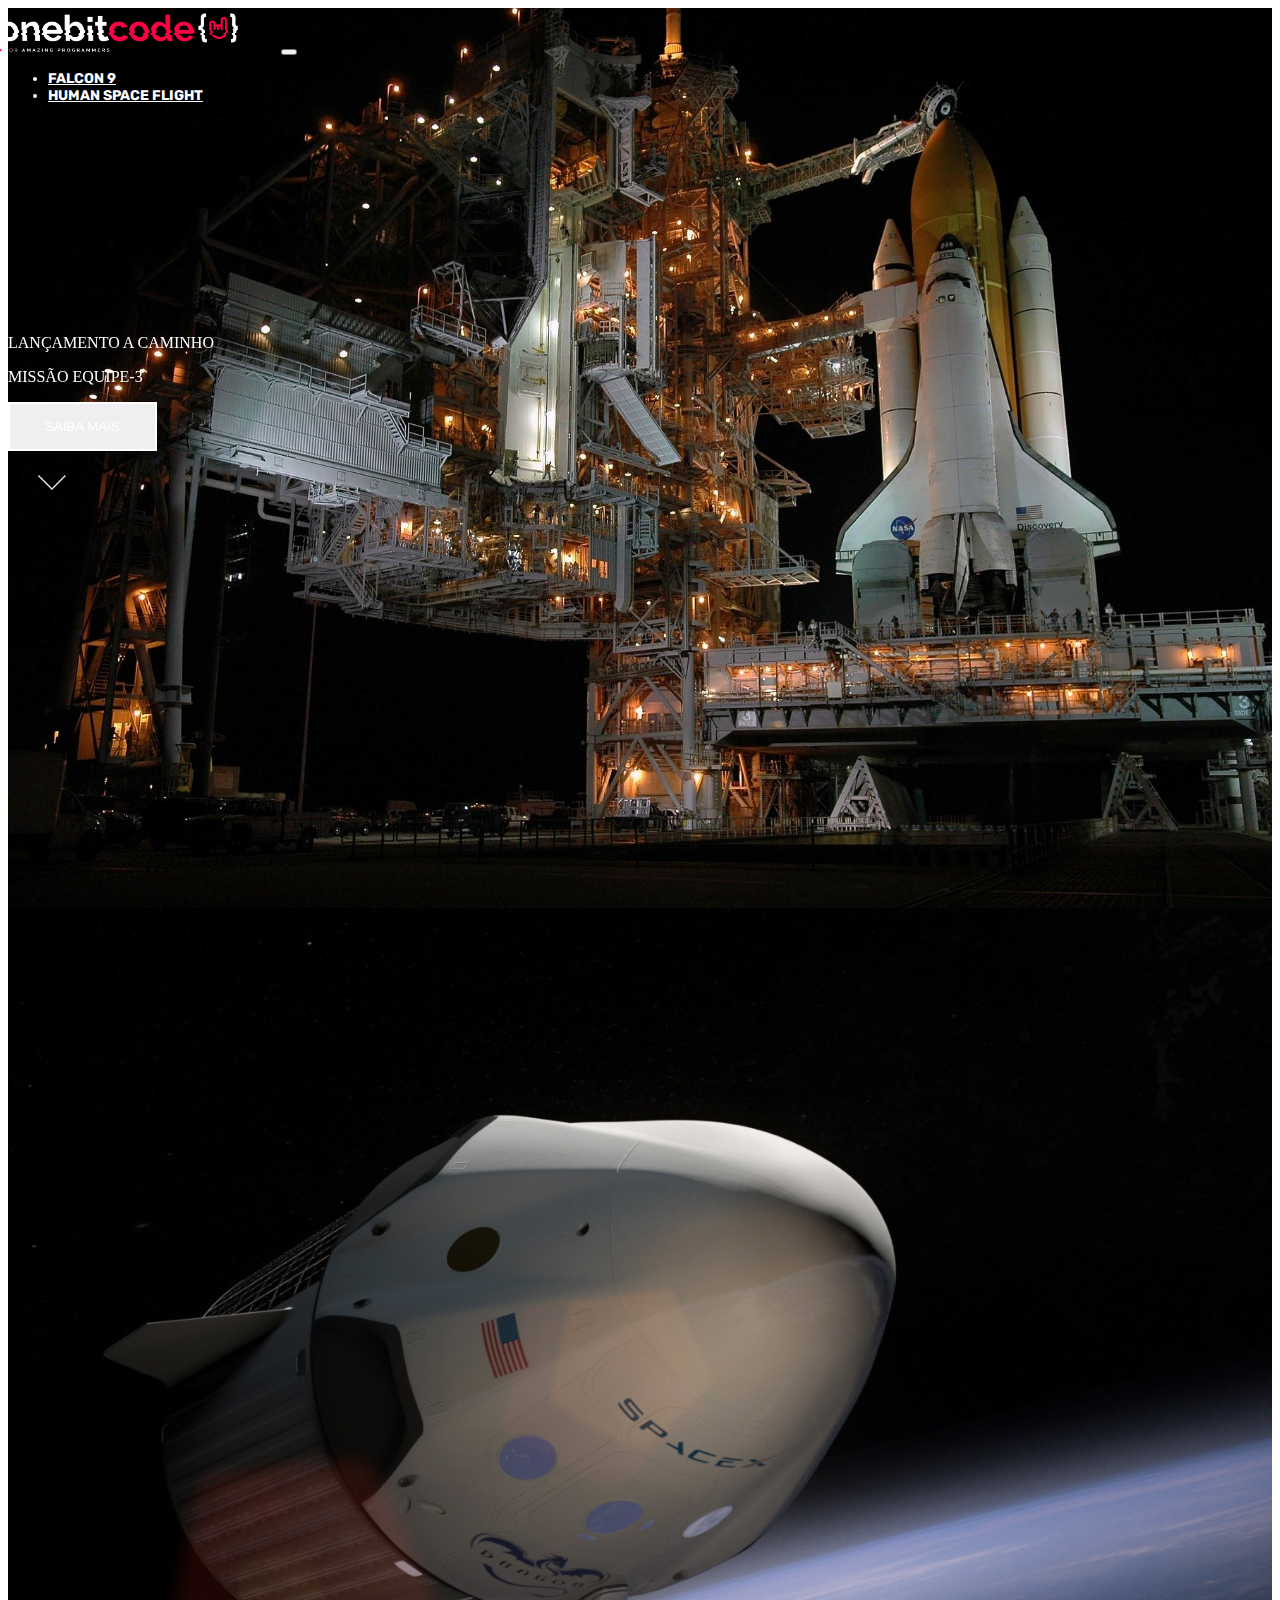
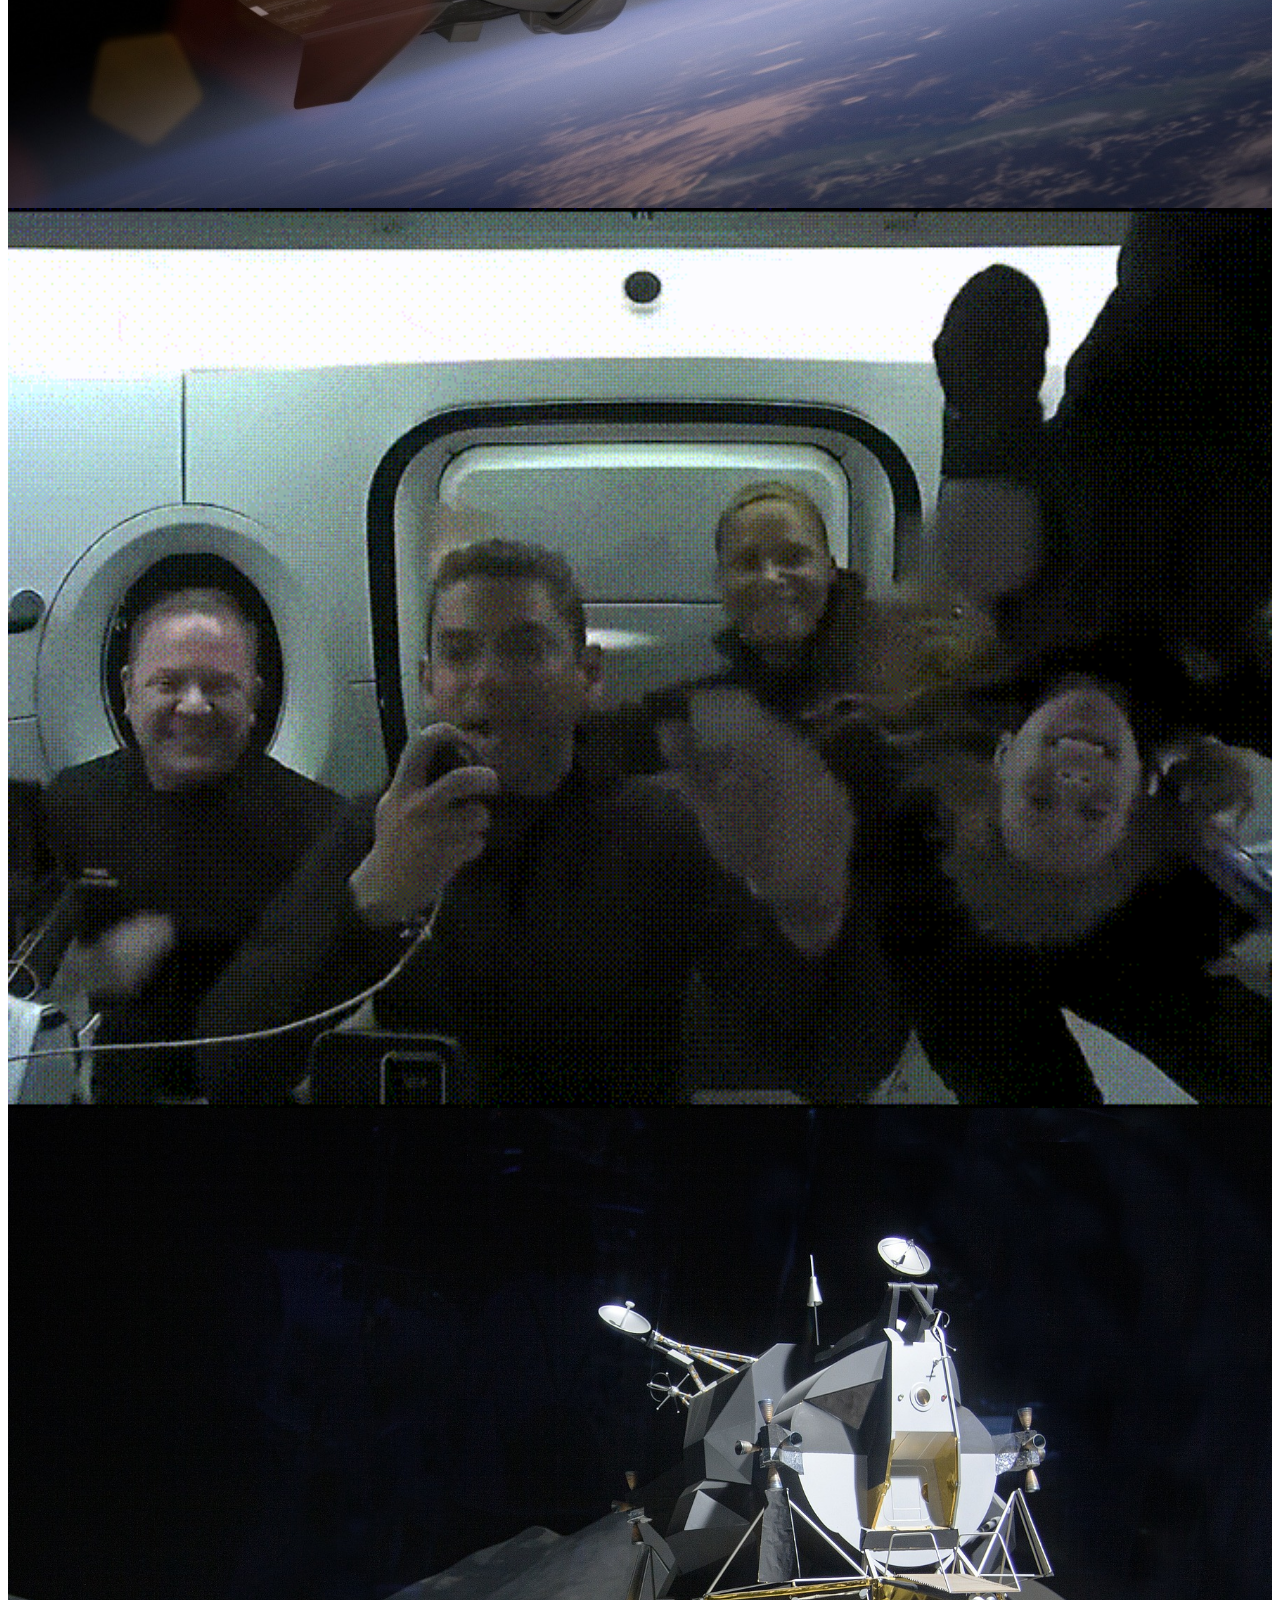
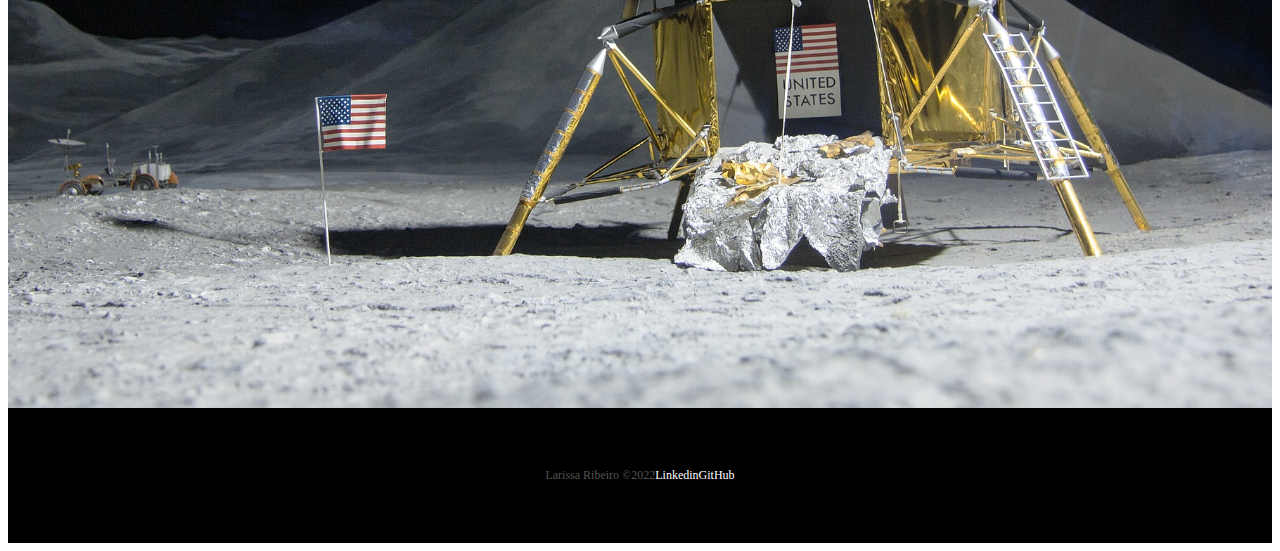
<file: index.html>
<!DOCTYPE html>
<html lang="pt-BR">
<head>
  <meta charset="UTF-8">
  <meta http-equiv="X-UA-Compatible" content="IE=edge">
  <meta name="viewport" content="width=device-width, initial-scale=1.0">

  <!-- CSS BOOTSTRAP -->
  <link href="https://cdn.jsdelivr.net/npm/bootstrap@5.1.3/dist/css/bootstrap.min.css" rel="stylesheet" integrity="sha384-1BmE4kWBq78iYhFldvKuhfTAU6auU8tT94WrHftjDbrCEXSU1oBoqyl2QvZ6jIW3" crossorigin="anonymous">

  <!-- FAVICON   -->
  <link rel="shortcut icon" href="./images/favicon.png" type="image/x-icon">

  <!-- CSS STYLE -->
  <link rel="stylesheet" href="./css/style.css">

  <!-- Lib text CSS -->
  <link rel="stylesheet" href="https://unpkg.com/aos@next/dist/aos.css" />

  <title>OnebitX</title>
</head>
<body>
  <div class="container-fluid container00 container01">
    <div class="container">
      <header class="header">
        <nav class="navbar navbar-expand-lg navbar-dark bg-transparent pt-4">
          <div class="container-fluid">
            <a href="/index.html"><img src="./images/logo-obc-2021-darkbg.png" alt="logo onebitcode" class="logoOBC img-fluid"></a>
            <button class="navbar-toggler" type="button" data-bs-toggle="collapse" data-bs-target="#navbarSupportedContent" aria-controls="navbarSupportedContent" aria-expanded="false" aria-label="Toggle navigation">
              <span class="navbar-toggler-icon"></span>
            </button>
            <div class="collapse navbar-collapse " id="navbarSupportedContent">
              <ul class="navbar-nav me-auto mb-2 mb-lg-0">
                <li class="nav-item">
                  <a class="nav-link active" aria-current="page" href="./falcon9.html" id="navItem">Falcon 9</a>
                </li>
                <li class="nav-item">
                  <a class="nav-link active" aria-current="page" href="./humanflight.html" id="navItem">Human Space Flight</a>
                </li>
                </ul>
              </div>
          </div>
        </nav>
      </header>
    </div>
    <div class="container titlePadding"  data-aos="fade-up"  data-aos-duration="1500">
      <p class="h5" id="launchComing" >Lançamento a Caminho</p>

      <p class="h1 mediumTitle">Missão Equipe-3</p>

      <button type="button" class="btn btn-outline-light mt-5" id="button">Saiba mais</button>

      <div class="container text-center">
        <img src="./images/home/home/arrowDown.gif" alt="" class="arrowDown">
      </div>
    </div>
  </div>

  <div class="container-fluid container00 container02">
    <div class="container titlePadding"  data-aos="fade-right"  data-aos-duration="1500">
      <p class="h5" id="launchComing">Missão Concluída</p>

      <p class="h1 shortTitle">Missão equipe-2 retornou para a terra</p>

      <button type="button" class="btn btn-outline-light mt-5" id="button">Saiba mais</button>

      <div class="container text-center">
        <img src="./images/home/home/arrowDown.gif" alt="" class="arrowDown">
      </div>
    </div>
  </div>

  <div class="container-fluid container00 container03">
    <div class="container titlePadding" data-aos="fade-down"  data-aos-duration="1500">
      <p class="h5" id="mediumTitle">Missão Concluída</p>

      <p class="h1 shortTitle">Dragon retornou para a terra</p>

      <button type="button" class="btn btn-outline-light mt-5" id="button">Saiba mais</button>

      <div class="container text-center">
        <img src="./images/home/home/arrowDown.gif" alt="" class="arrowDown">
      </div>
    </div>
  </div>

  <div class="container-fluid container00 container04">
    <div class="container titlePadding" data-aos="fade-down-right"  data-aos-duration="1500">
      
      <p class="h1 mediumTitle">Starship pousa astronautas da nasa na lua</p>

      <button type="button" class="btn btn-outline-light mt-5" id="button">Saiba mais</button>

      <div class="container text-center">
        <img src="./images/home/home/arrowDown.gif" alt="" class="arrowDown">
      </div>
    </div>
  </div>

  <footer div="container-fluid" class="footer">
    <span class="me-4 copyLarissa">Larissa Ribeiro &copy;2022</span>
    <a href="https://www.linkedin.com/in/larissa-ribeiro-8714361b0/" target="_blank" class="me-4">Linkedin</a>
    <a href="https://github.com/llarissaribeiro" target="_blank">GitHub</a>
  </footer>


  <!-- JS BOOTSTRAP -->
  <script src="https://cdn.jsdelivr.net/npm/bootstrap@5.1.3/dist/js/bootstrap.bundle.min.js" integrity="sha384-ka7Sk0Gln4gmtz2MlQnikT1wXgYsOg+OMhuP+IlRH9sENBO0LRn5q+8nbTov4+1p" crossorigin="anonymous"></script>

    <!-- Lib text CSS -->
   <script src="https://unpkg.com/aos@next/dist/aos.js"></script>
  <script>
    AOS.init();
  </script>
</body>
</html>
</file>
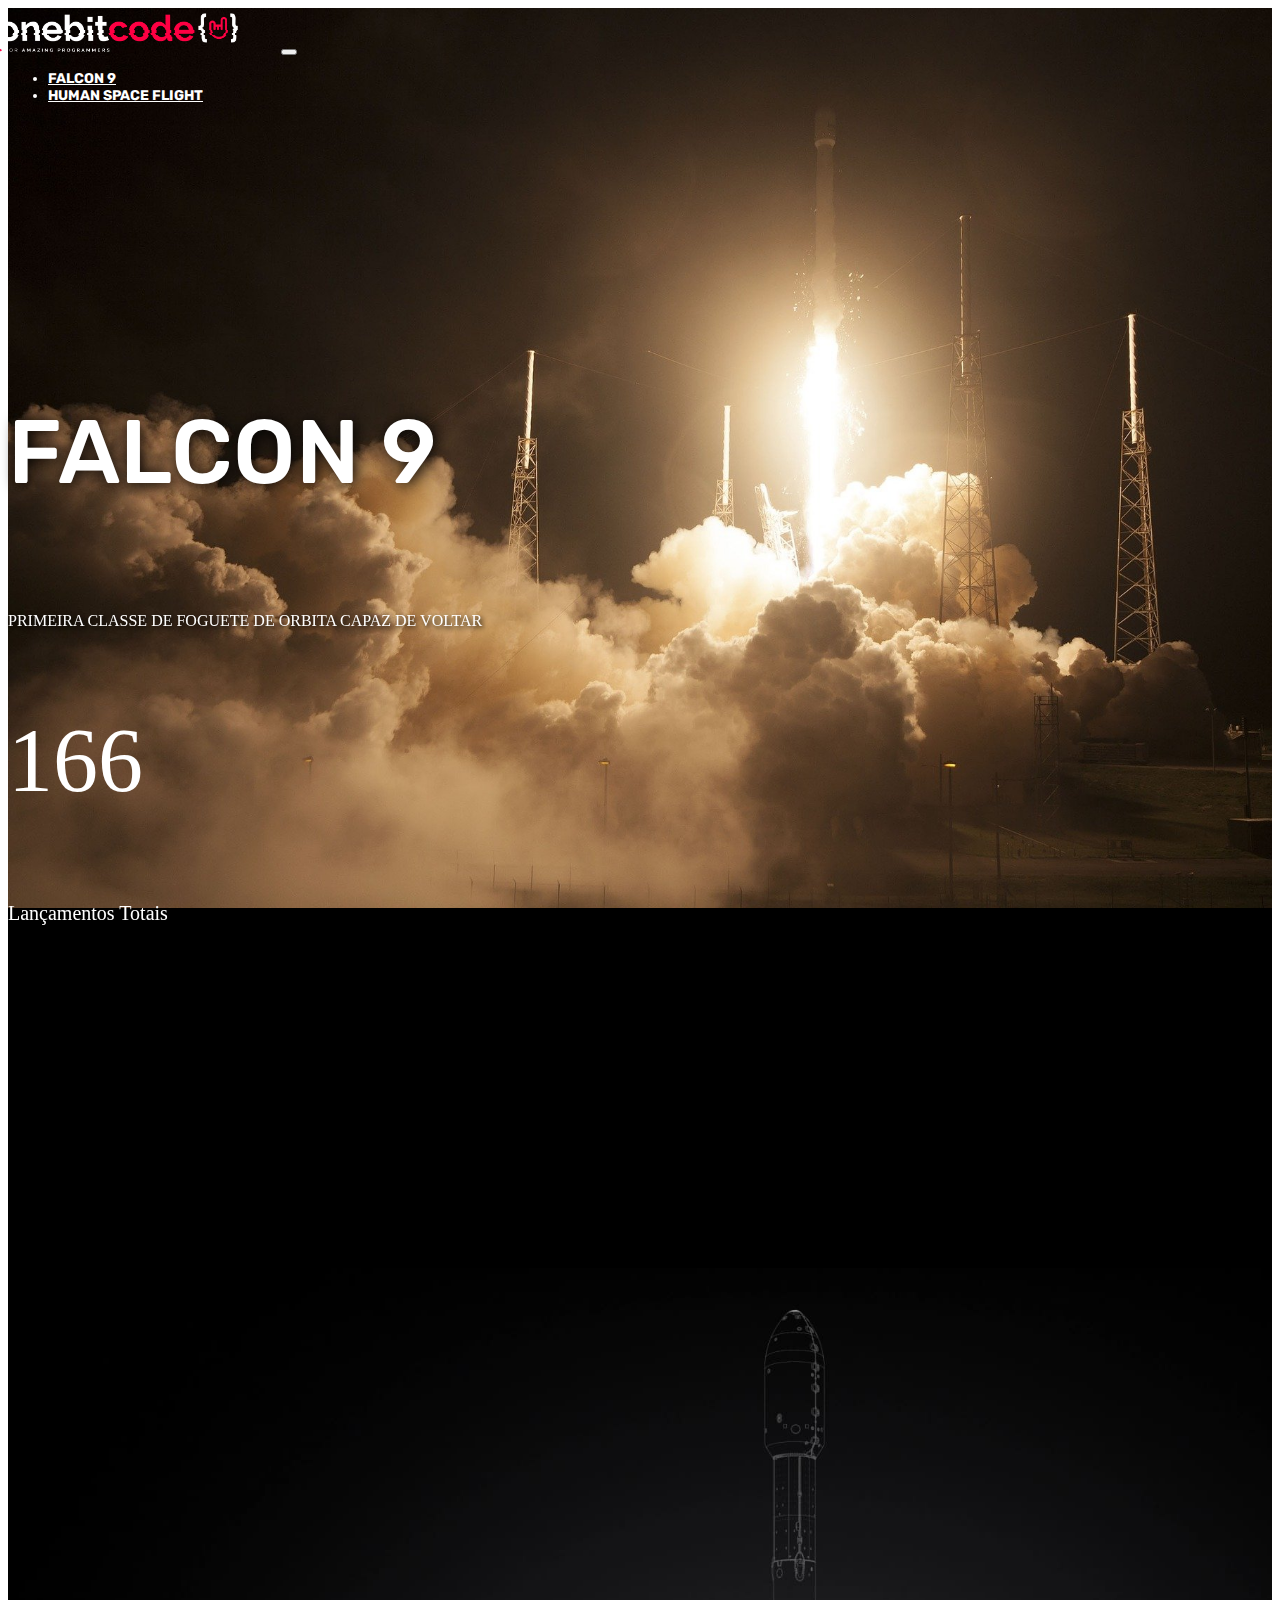
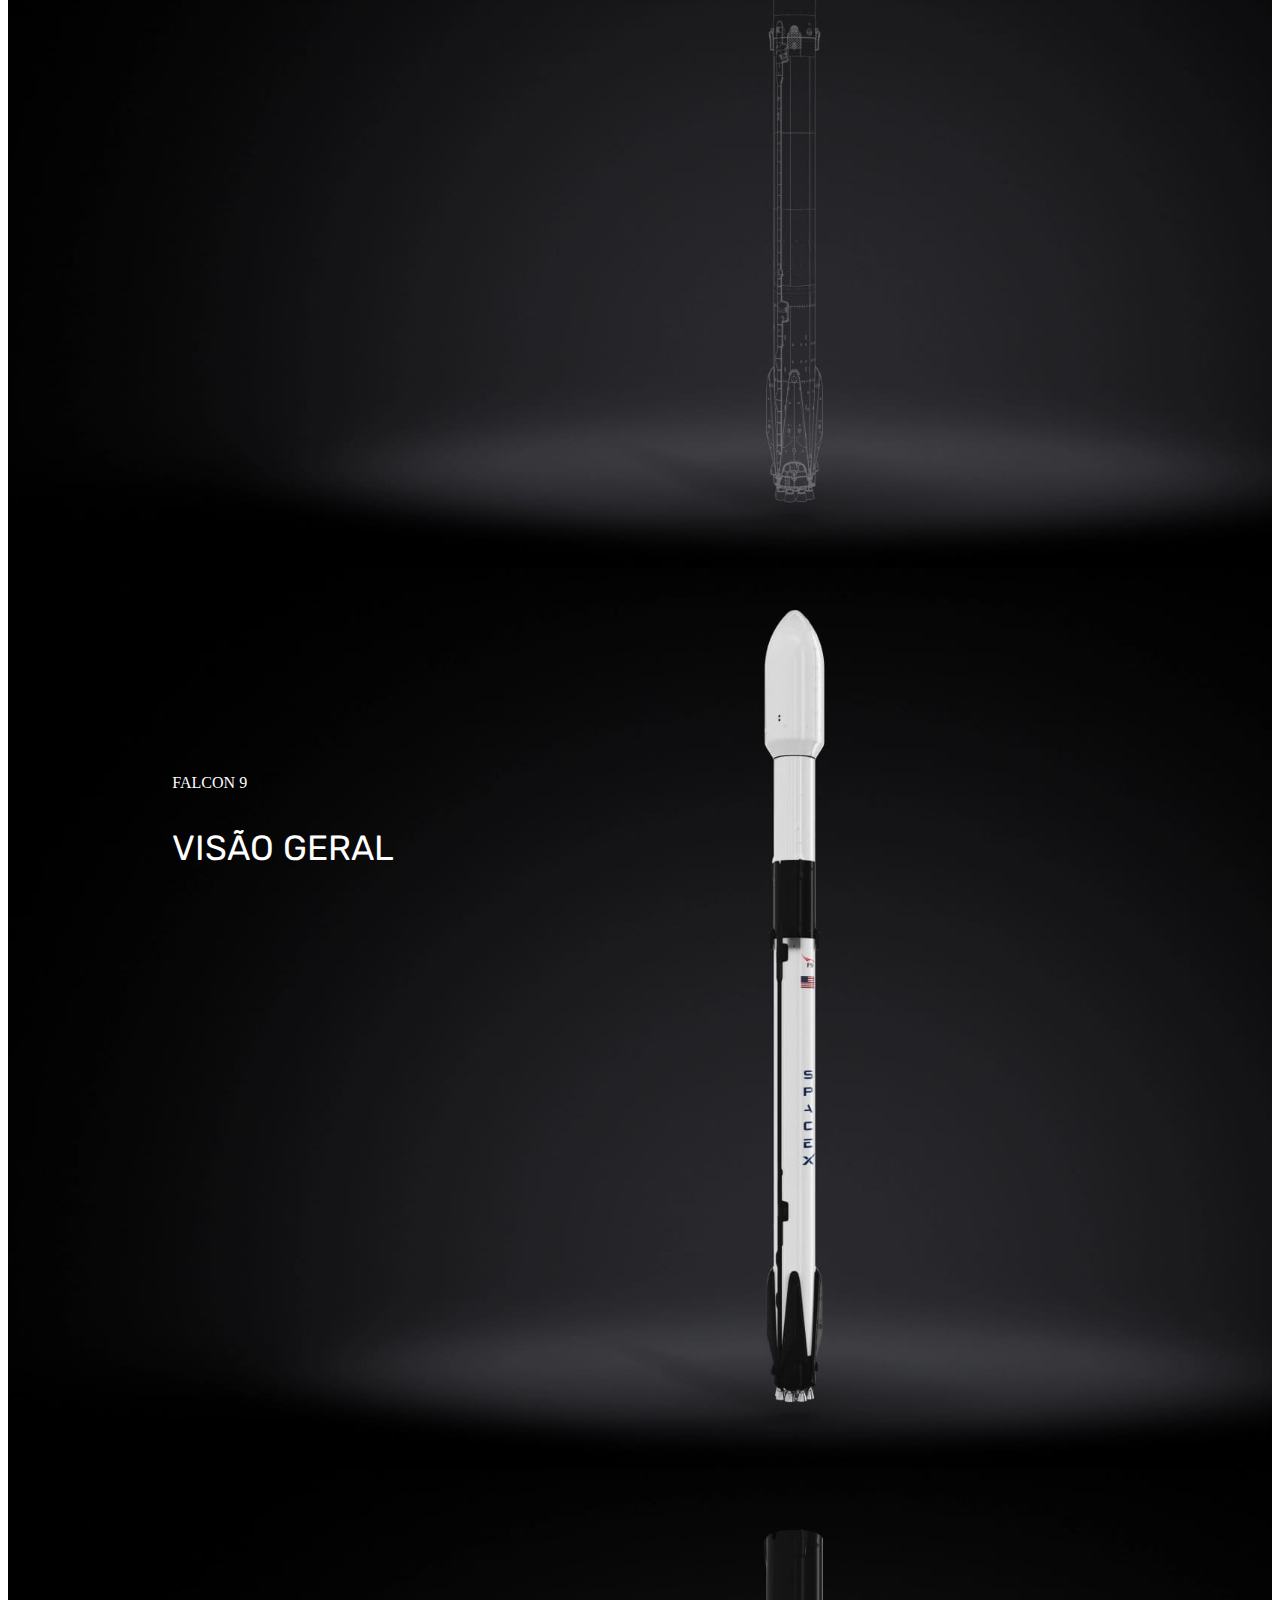
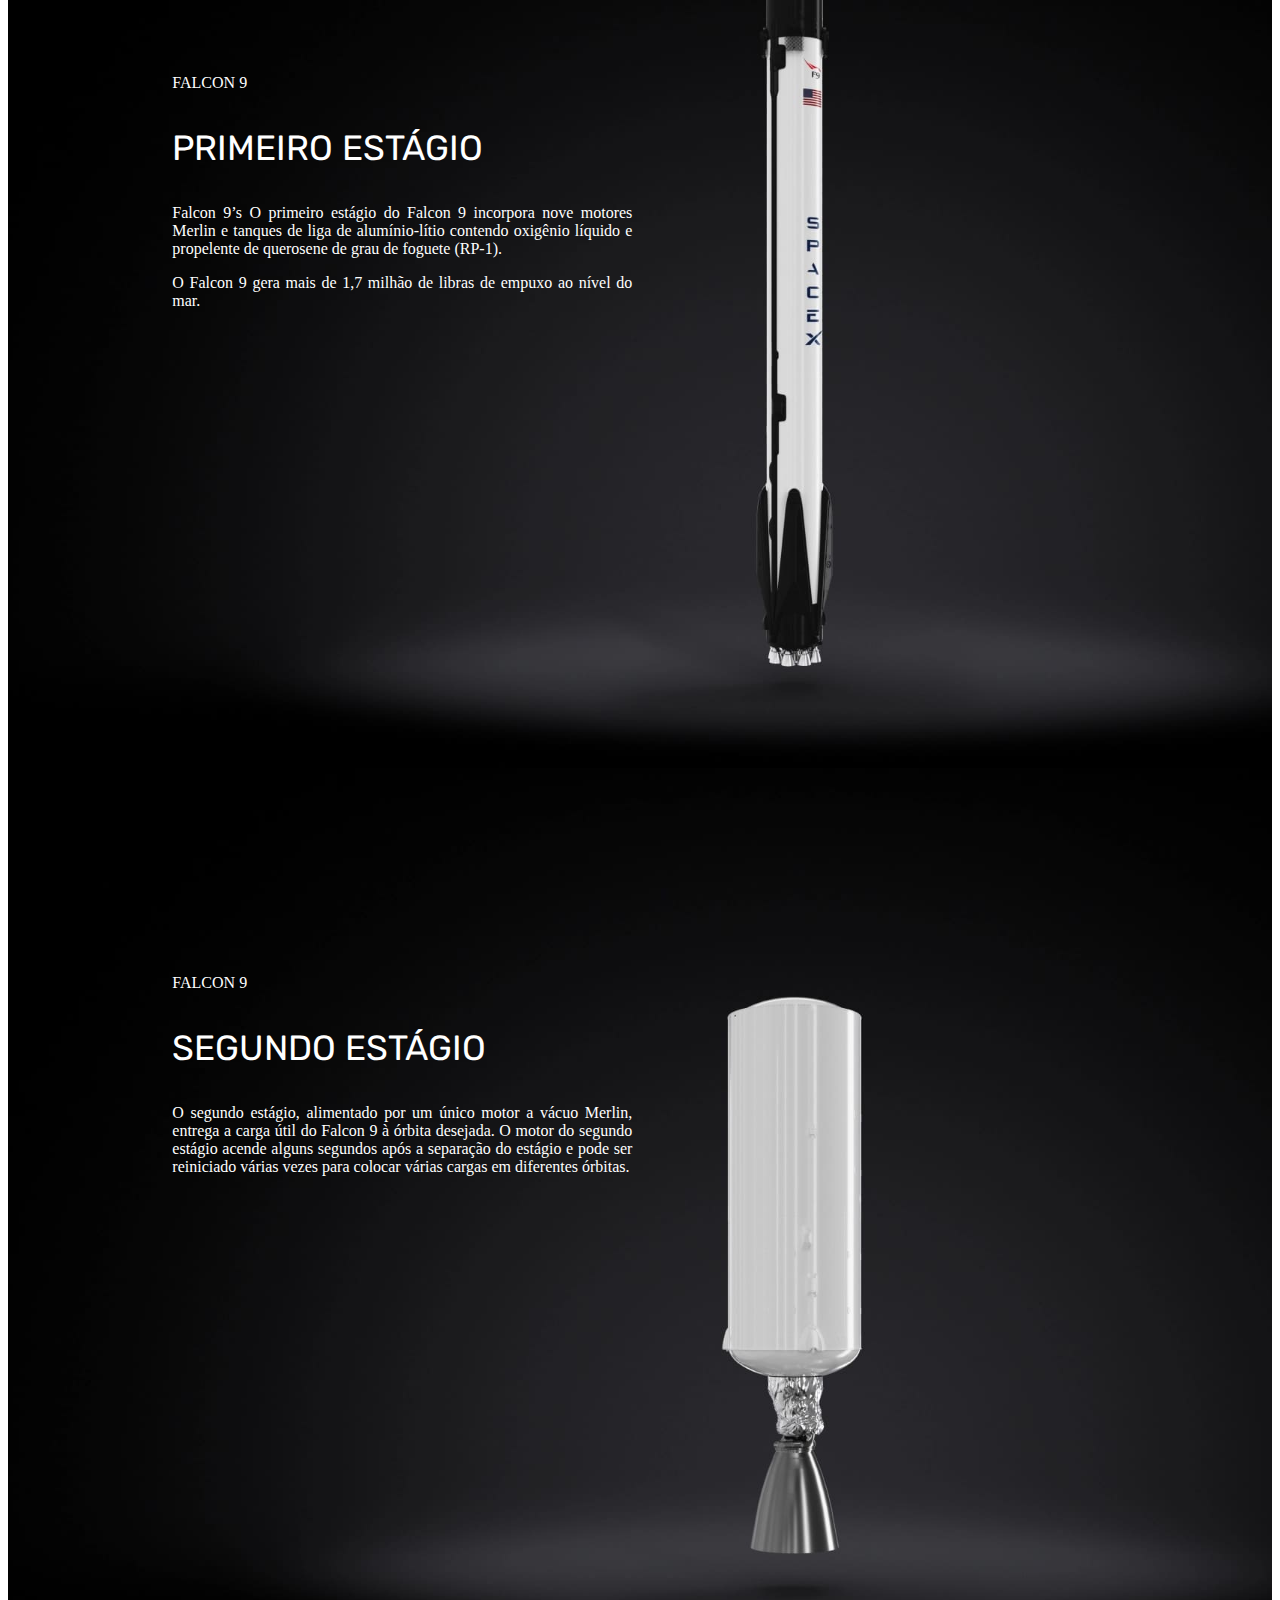
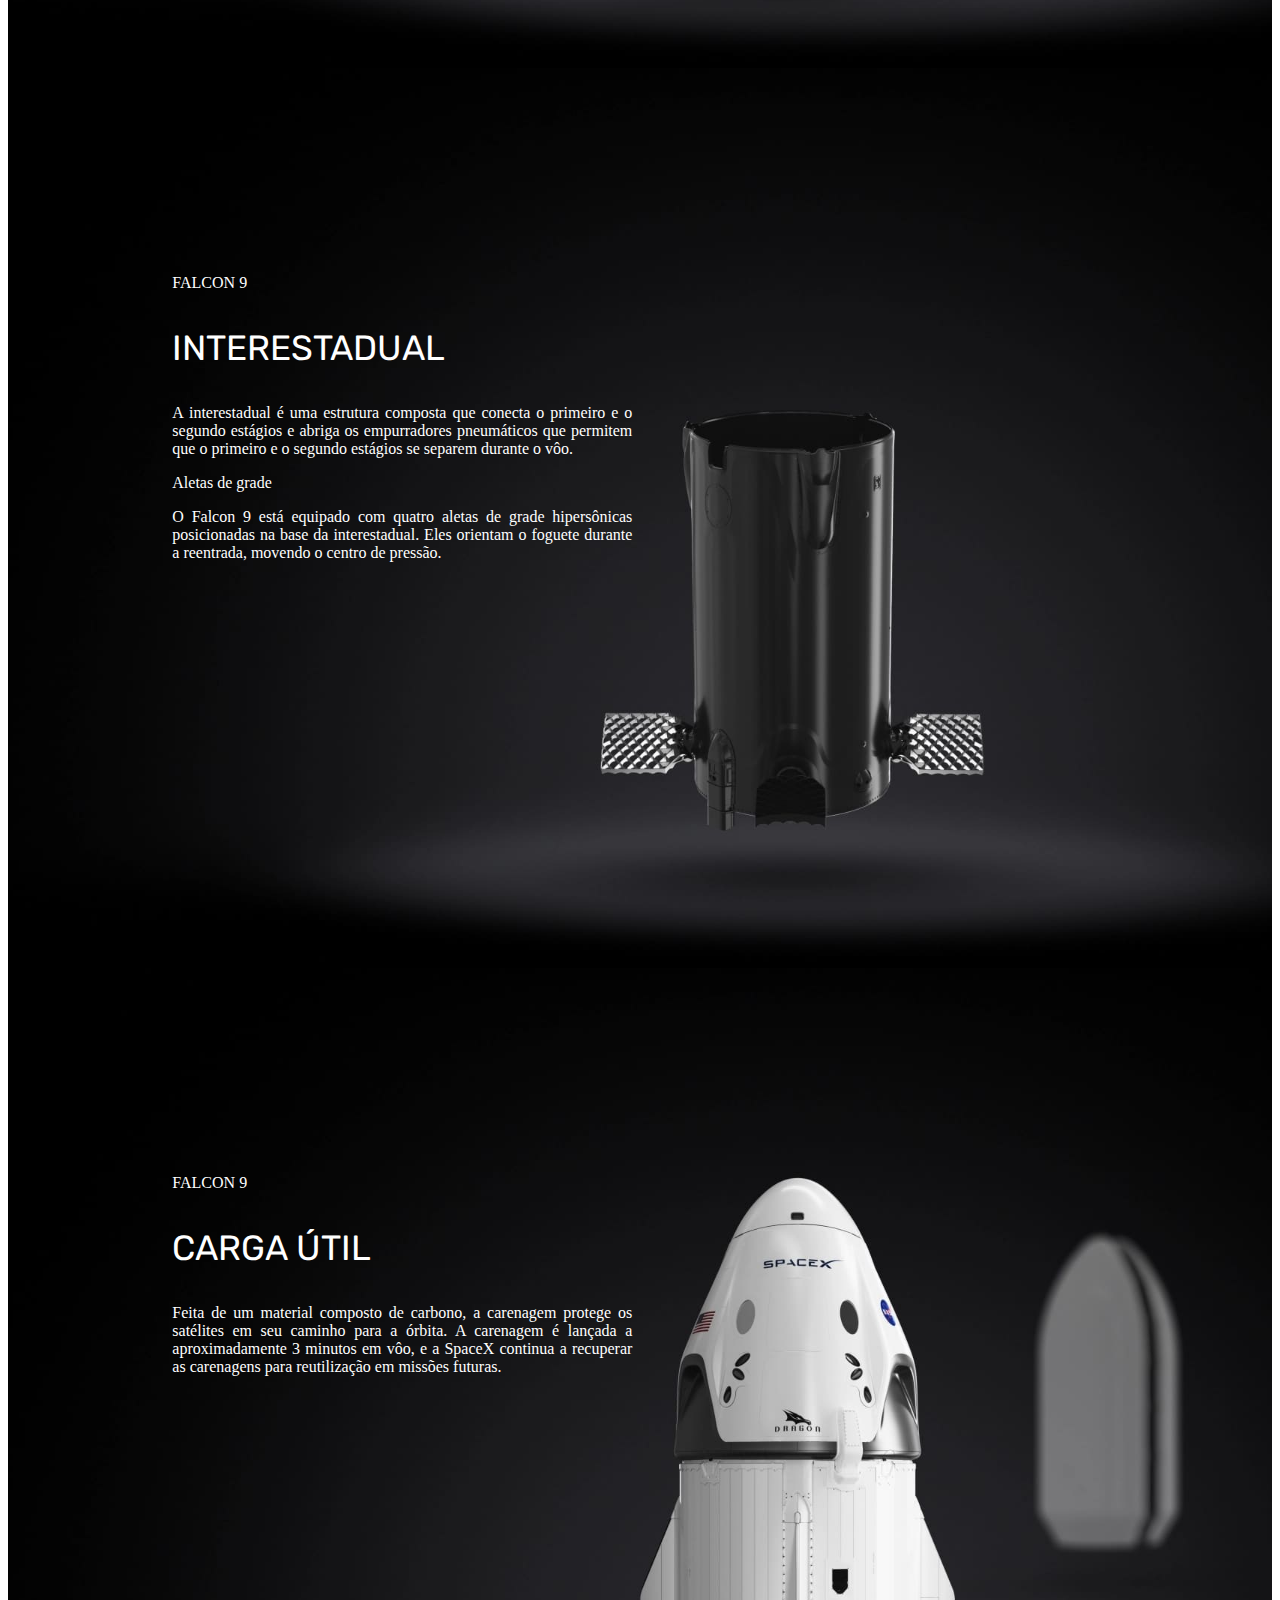
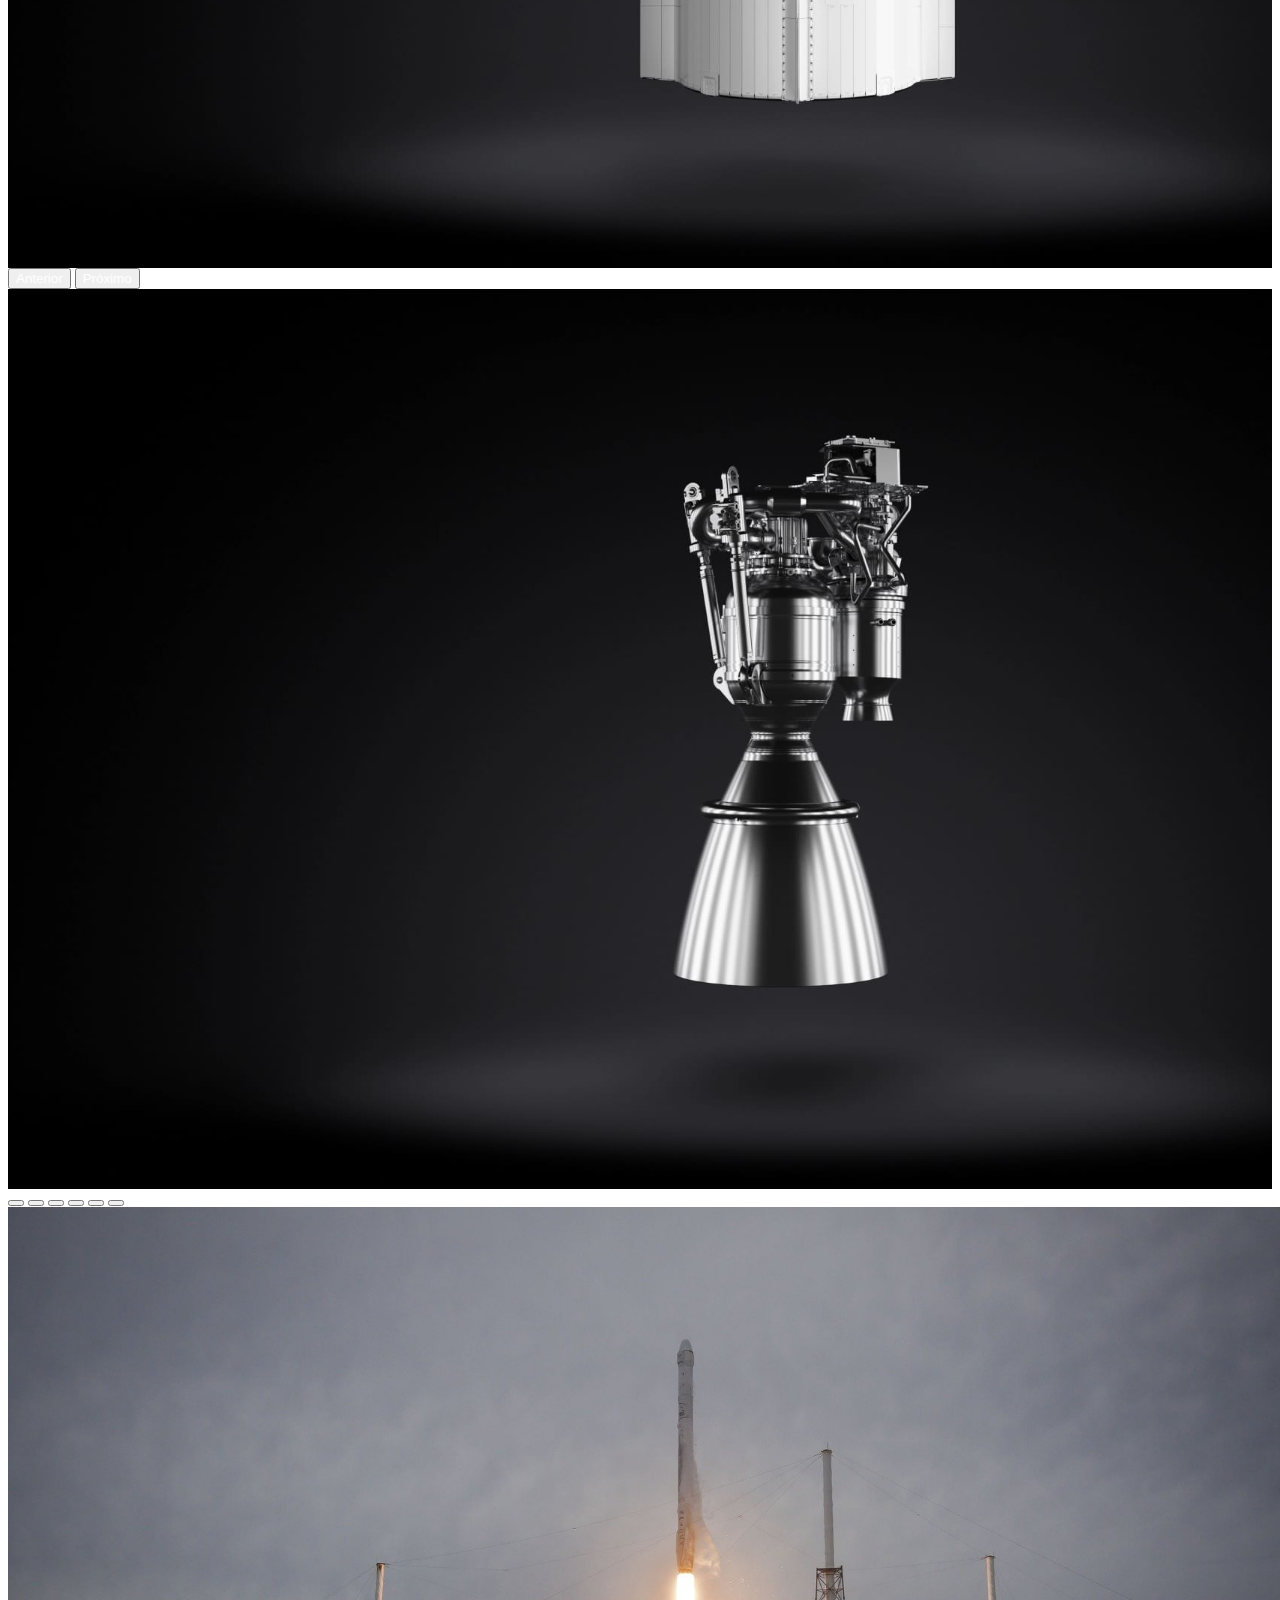
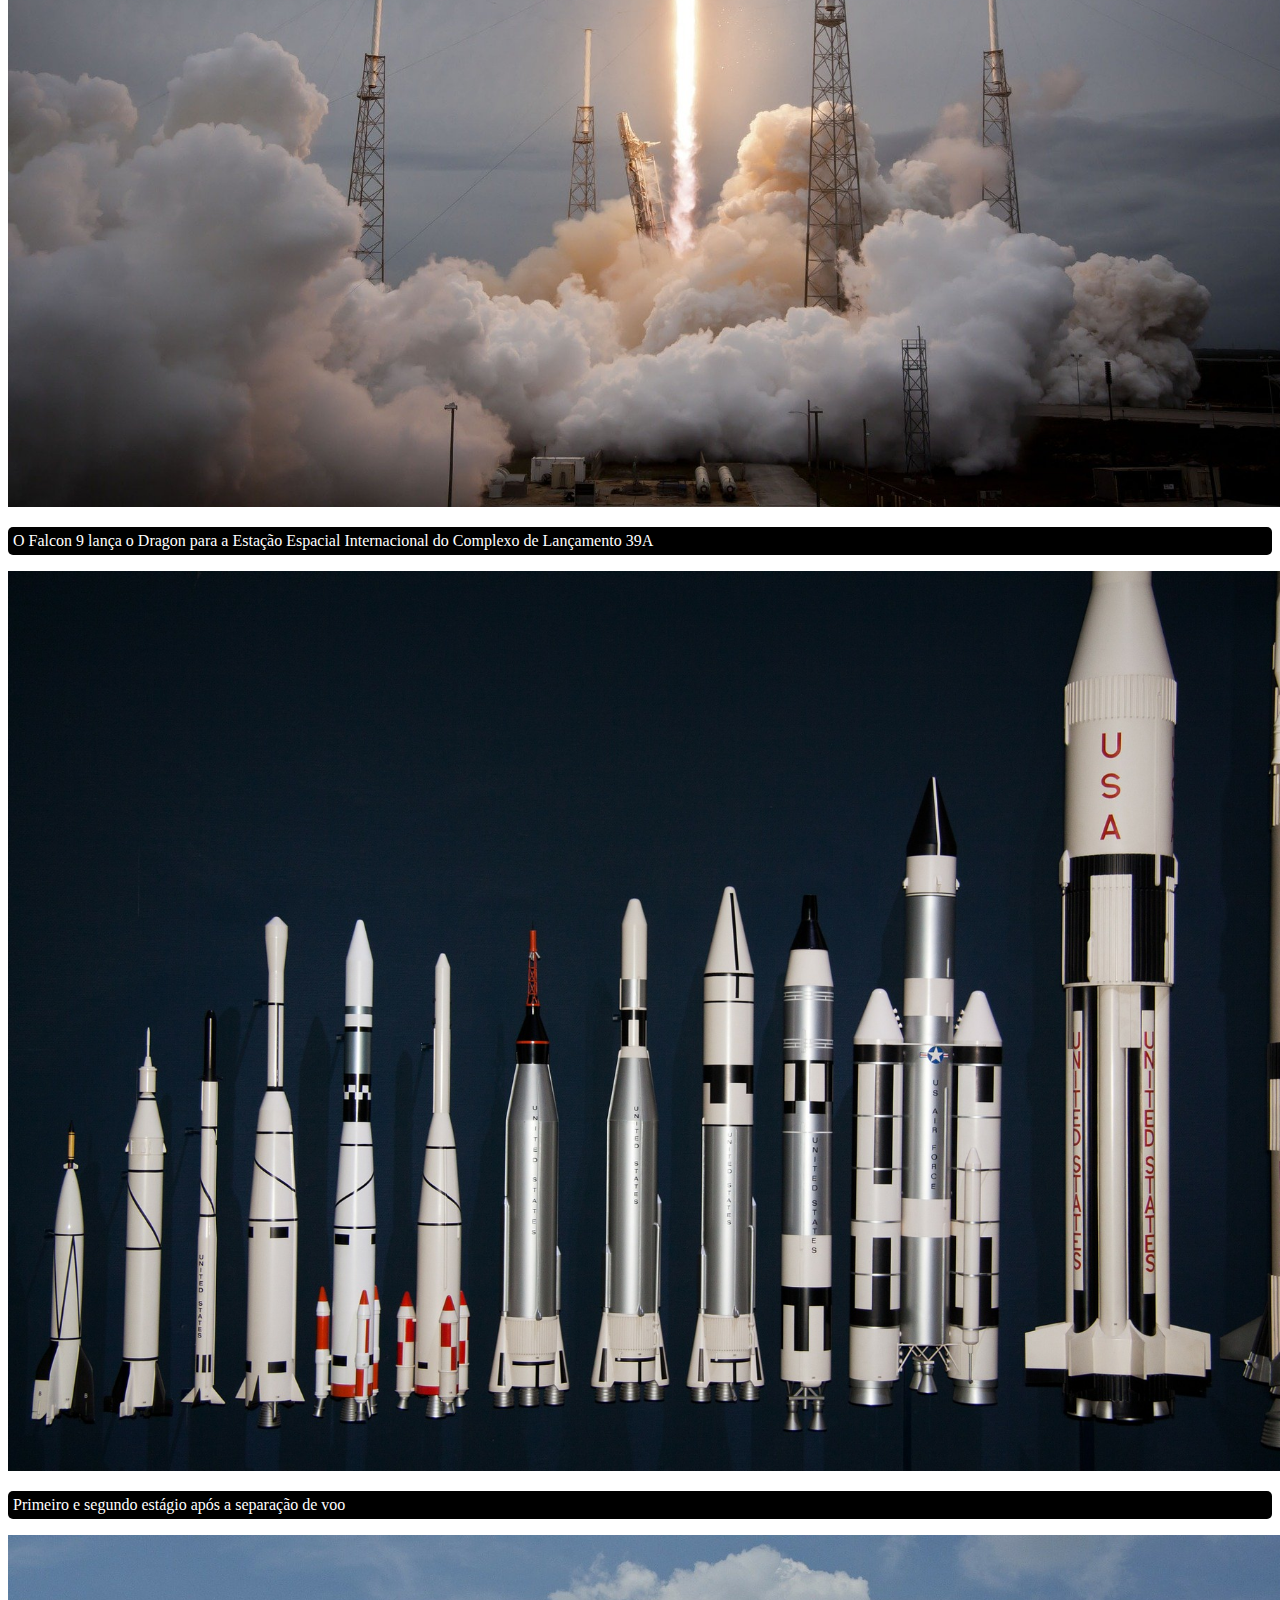
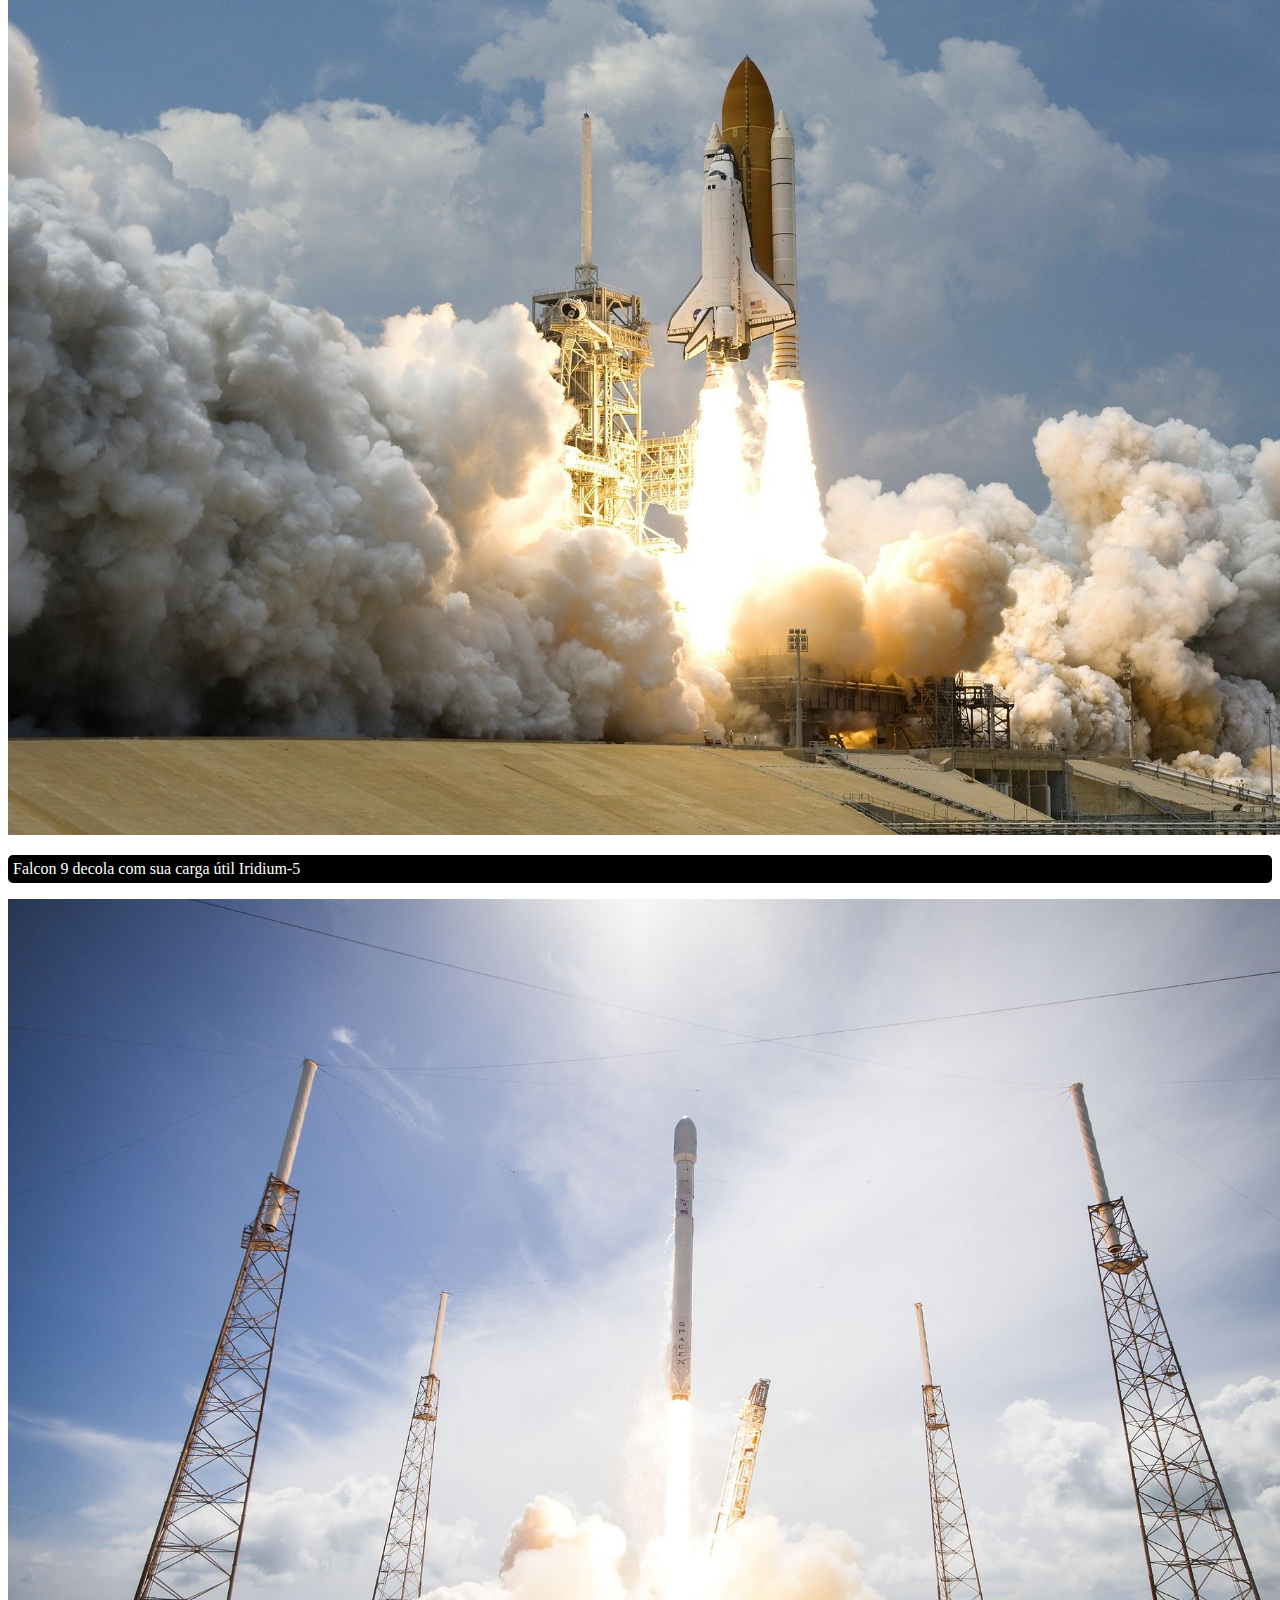
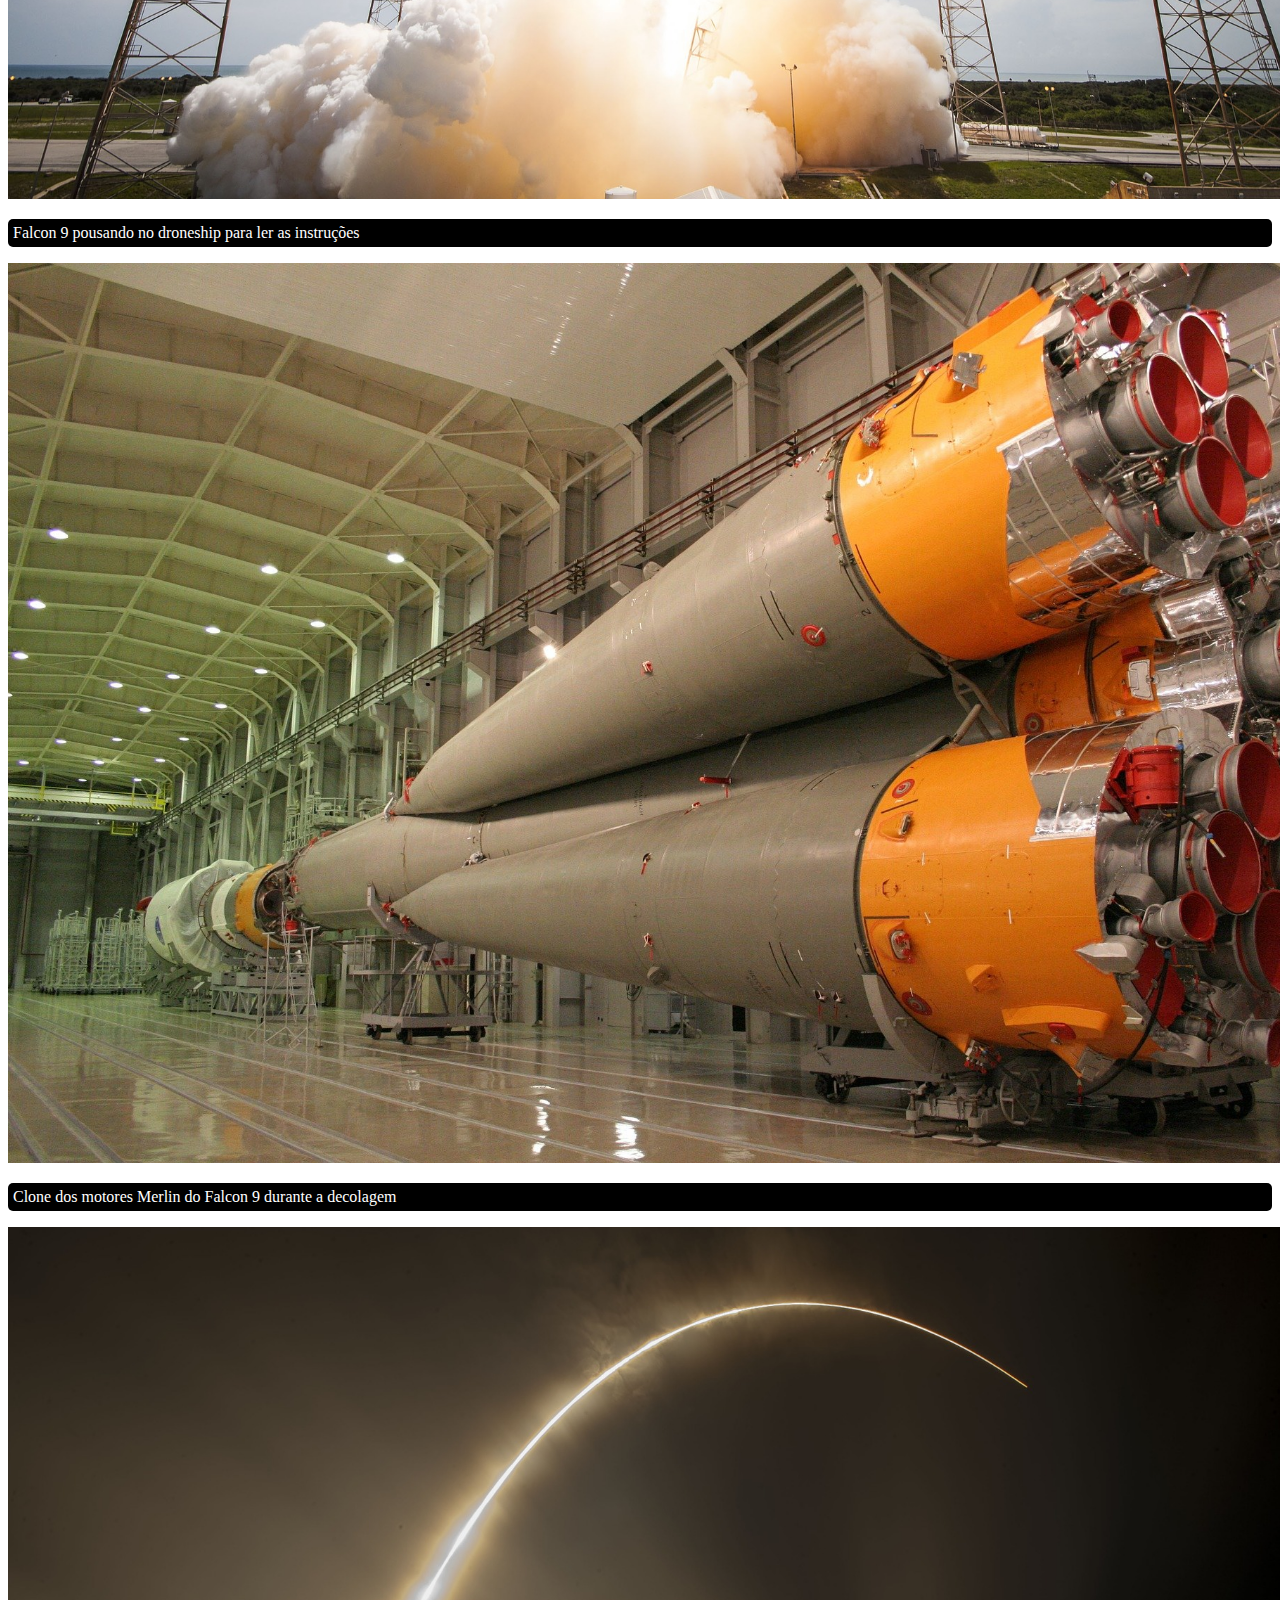
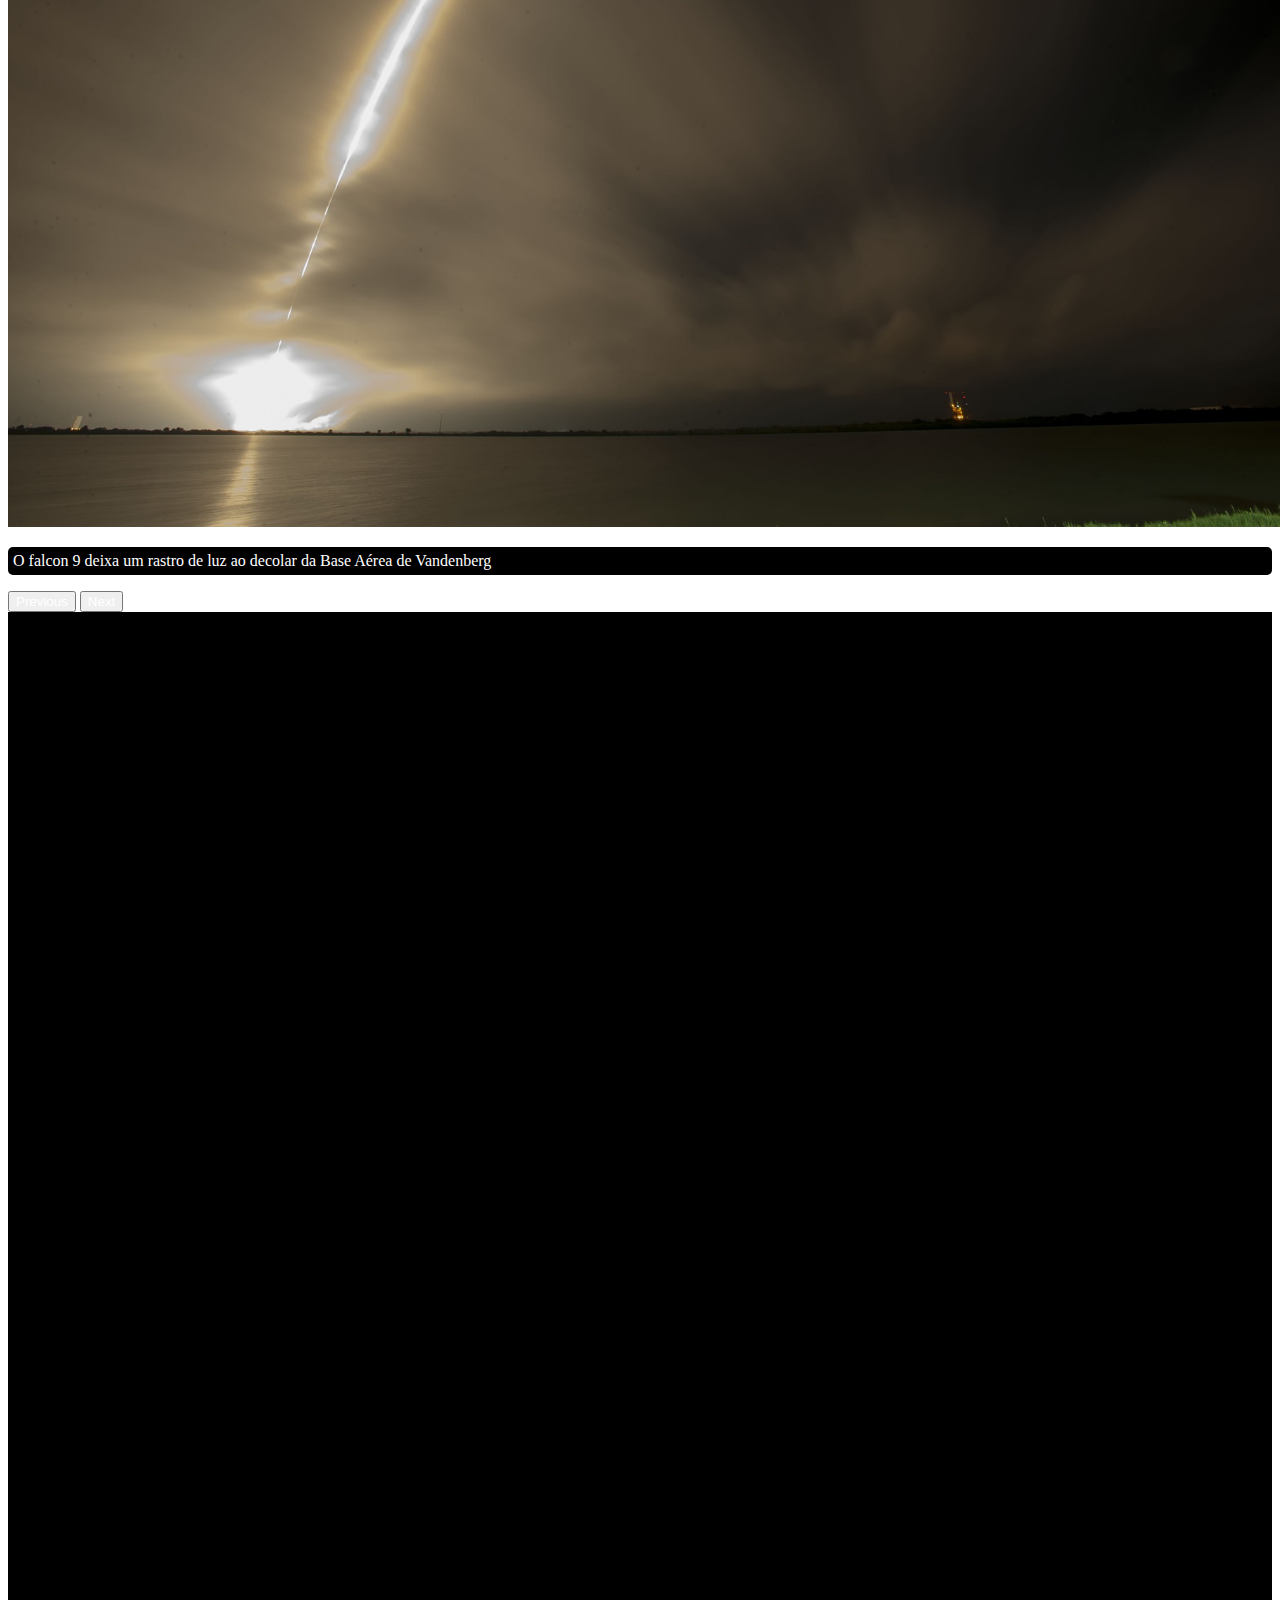
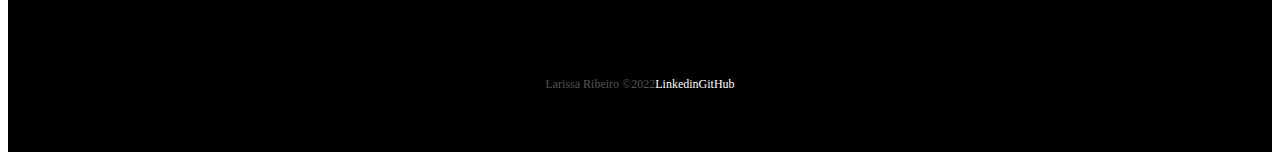
<file: falcon9.html>
<!DOCTYPE html>
<html lang="pt-BR">
<head>
  <meta charset="UTF-8">
  <meta http-equiv="X-UA-Compatible" content="IE=edge">
  <meta name="viewport" content="width=device-width, initial-scale=1.0">

  <!-- CSS BOOTSTRAP -->
  <link href="https://cdn.jsdelivr.net/npm/bootstrap@5.1.3/dist/css/bootstrap.min.css" rel="stylesheet" integrity="sha384-1BmE4kWBq78iYhFldvKuhfTAU6auU8tT94WrHftjDbrCEXSU1oBoqyl2QvZ6jIW3" crossorigin="anonymous">

  <!-- FAVICON   -->
  <link rel="shortcut icon" href="./images/favicon.png" type="image/x-icon">

  <!-- CSS STYLE -->
  <link rel="stylesheet" href="./css/style.css">

    <!-- Lib text CSS -->
  <link rel="stylesheet" href="https://unpkg.com/aos@next/dist/aos.css" />

  <title>Falcon 9</title>
</head>
<body>
  <div class="container-fluid container00 container05">
    <div class="container">
      <header class="header">
        <nav class="navbar navbar-expand-lg navbar-dark bg-transparent pt-4">
          <div class="container-fluid">
            <a href="/index.html"><img src="./images/logo-obc-2021-darkbg.png" alt="logo onebitcode" class="logoOBC img-fluid"></a>
            <button class="navbar-toggler" type="button" data-bs-toggle="collapse" data-bs-target="#navbarSupportedContent" aria-controls="navbarSupportedContent" aria-expanded="false" aria-label="Toggle navigation">
              <span class="navbar-toggler-icon"></span>
            </button>
            <div class="collapse navbar-collapse" id="navbarSupportedContent">
              <ul class="navbar-nav me-auto mb-2 mb-lg-0">
                <li class="nav-item">
                  <a class="nav-link active" aria-current="page" href="./falcon9.html" id="navItem">Falcon 9</a>
                </li>
                <li class="nav-item">
                  <a class="nav-link active" aria-current="page" href="./humanflight.html" id="navItem">Human Space Flight</a>
                </li>
                </ul>
              </div>
          </div>
        </nav>
      </header>
    </div>
    <div class="container text-center titleContent" data-aos="fade-up"  data-aos-duration="1500">
      <p class="h1 titleFalcon9 ">Falcon 9</p>
      <p class="h5 subtitleFacon9">Primeira classe de foguete de orbita capaz de voltar</p>
    </div>
  </div>

  <div class="container-fluid numbers">
    <div class="row text-center">
      <div class="col-sm coll" data-aos="flip-left"  data-aos-duration="1000">
        <p class="h1 titleNumb">166</p>
        <p class="subtitleNumb">Lançamentos Totais</p>
      </div>

      <div class="col-sm coll" data-aos="flip-up"  data-aos-duration="1000">
        <p class="h1 titleNumb">86</p>
        <p class="subtitleNumb">Desembarques Totais</p>
      </div>

      <div class="col-sm coll" data-aos="flip-right"  data-aos-duration="1000"  >
        <p class="h1 titleNumb">68</p>
        <p class="subtitleNumb">Foguetes Recuperados</p>
      </div>


    </div>
  </div>

  <div class="container-fluid container00 container06">
    <div class="container containerFalcon9Desc" data-aos="fade-right"  data-aos-duration="3000">
     <p class="falcon9Desc">O Falcon 9 é um foguete reutilizável de dois estágios projetado e fabricado pela SpaceX para o transporte confiável e seguro de pessoas e cargas úteis para a órbita da Terra e além. Falcon 9 é o primeiro foguete reutilizável de classe orbital do mundo. A capacidade de reutilização permite que a SpaceX refile as partes mais caras do foguete, o que, por sua vez, reduz o custo do acesso ao espaço.</p>
    </div>
  </div>

  <div id="carouselExampleControls" class="carousel slide" data-bs-ride="carousel">
    <div class="carousel-inner">
      <div class="carousel-item active container00 carrossel01" data-bs-inteval="1000000000">
        <div class="container" id="overviewPosition">
          <p class="subtitleOverview">Falcon 9</p>
          <p class="titleOverview">Visão geral</p>
  
          <table class="table" id="widthTable">
            <tbody>
              <tr data-aos="fade-right" data-aos-duration="1500">
                <td class="tdTitle">Altura</td>
                <td class="text-end">70 m<span class="corEscuraTxt">/ 229.6 ft</span>
                </td>
              </tr>
  
              <tr data-aos="fade-right" data-aos-duration="1500">
                <td class="tdTitle">Diâmetro</td>
                <td class="text-end">3.7 m<span class="corEscuraTxt">/ 12 ft</span>
                </td>
              </tr>
              
              <tr data-aos="fade-right" data-aos-duration="1500">
                <td class="tdTitle">Massa</td>
                <td class="text-end">549,054 kg<span class="corEscuraTxt">/ 1,207,920 lb</span>
                </td>
              </tr>
  
              <tr data-aos="fade-right" data-aos-duration="1500">
                <td class="tdTitle">Carga máxima para LEO</td>
                <td class="text-end">22,800 kg<span class="corEscuraTxt">/ 50,265 lb</span>
                </td>
              </tr>
  
              <tr data-aos="fade-right" data-aos-duration="1500">
                <td class="tdTitle">Carga máxima para GTO</td>
                <td class="text-end">8,300 kg<span class="corEscuraTxt">/ 18,300 lb</span>
                </td>
              </tr>
  
              <tr data-aos="fade-right" data-aos-duration="1500">
                <td class="tdTitle">Carga máxima para Marte</td>
                <td class="text-end">4,020 kg<span class="corEscuraTxt">/ 8,860 lb</span>
                </td>
              </tr>
            </tbody>
          </table>
          
        </div>
      </div>

      <div class="carousel-item container00 carrossel02" data-bs-inteval="1000000000">
        <div class="container" id="overviewPosition">
          <p class="subtitleOverview">Falcon 9</p>
          <p class="titleOverview">Primeiro Estágio</p>
          <p class="descOverview">Falcon 9’s O primeiro estágio do Falcon 9 incorpora nove motores Merlin e tanques de liga de alumínio-lítio contendo oxigênio líquido e propelente de querosene de grau de foguete (RP-1).</p>
          <p class="descOverview">O Falcon 9 gera mais de 1,7 milhão de libras de empuxo ao nível do mar.</p>

        </div>
      </div>

      <div class="carousel-item container00 carrossel03" data-bs-inteval="1000000000">
        <div class="container" id="overviewPosition">
          <p class="subtitleOverview">Falcon 9</p>
          <p class="titleOverview">Segundo Estágio</p>
          <p class="descOverview">O segundo estágio, alimentado por um único motor a vácuo Merlin, entrega a carga útil do Falcon 9 à órbita desejada. O motor do segundo estágio acende alguns segundos após a separação do estágio e pode ser reiniciado várias vezes para colocar várias cargas em diferentes órbitas.</p>
  
          <table class="table" id="widthTable">
            <tbody>
             
              <tr data-aos="fade-right" data-aos-duration="1500">
                <td class="tdTitle">Número de Motres</td>
                <td class="text-end">1 vacuum</td>
              </tr>
  
              <tr data-aos="fade-right" data-aos-duration="1500">
                <td class="tdTitle">Tempo de Queima</td>
                <td class="text-end">397seg</tr>
  
              <tr data-aos="fade-right" data-aos-duration="1500">
                <td class="tdTitle">Impulso</td>
                <td class="text-end">981 kN<span class="corEscuraTxt">/ 220.500 lbf</span>
                </td>
              </tr>
            </tbody>
          </table>
          
        </div>
      </div>

      <div class="carousel-item container00 carrossel04" data-bs-inteval="1000000000">
        <div class="container" id="overviewPosition">
          <p class="subtitleOverview">Falcon 9</p>
          <p class="titleOverview">Interestadual</p>
          <p class="descOverview">A interestadual é uma estrutura composta que conecta o primeiro e o segundo estágios e abriga os empurradores pneumáticos que permitem que o primeiro e o segundo estágios se separem durante o vôo.</p>
          <p class="descOverviewTitle">Aletas de grade</p>
          <p class="descOverview">O Falcon 9 está equipado com quatro aletas de grade hipersônicas posicionadas na base da interestadual. Eles orientam o foguete durante a reentrada, movendo o centro de pressão.</p>
        </div>          
      </div>

      <div class="carousel-item container00 carrossel05" data-bs-inteval="1000000000">
        <div class="container" id="overviewPosition">
          <p class="subtitleOverview">Falcon 9</p>
          <p class="titleOverview">Carga Útil</p>
          <p class="descOverview">Feita de um material composto de carbono, a carenagem protege os satélites em seu caminho para a órbita. A carenagem é lançada a aproximadamente 3 minutos em vôo, e a SpaceX continua a recuperar as carenagens para reutilização em missões futuras.</p>
  
          <table class="table" id="widthTable">
            <tbody>
             
              <tr data-aos="fade-right" data-aos-duration="1500">
                <td class="tdTitle">Altura</td>
                <td class="text-end">13,1m<span class="corEscuraTxt">/ 43ft</span></td>
              </tr>
  
              <tr data-aos="fade-right" data-aos-duration="1500">
                <td class="tdTitle">Tempo de Queima</td>
                <td class="text-end">5,2m<span class="corEscuraTxt">/ 17,1ft</span></tr>
  
            </tbody>
          </table>
        </div>

      </div>
    </div>

    <button class="carousel-control-prev" type="button" data-bs-target="#carouselExampleControls" data-bs-slide="prev">
      <span class="carousel-control-prev-icon" ria-hidden="true"></span>
      <span class="visually-hidden">Anterior</span>
    </button>
    <button class="carousel-control-next" type="button" data-bs-target="#carouselExampleControls" data-bs-slide="next">
      <span class="carousel-control-next-icon" aria-hidden="true"></span>
      <span class="visually-hidden">Próximo</span>
    </button>
  </div>

  <div class="container-fluid container00 container07">
    <div class="container" id="overviewPosition" data-aos="fade-right"  data-aos-duration="3000">
      <p class="subtitleOverview">Falcon 9</p>
            <p class="titleOverview">Merlin</p>
            <p class="descOverview">Merlin é uma família de motores de foguete desenvolvidos pela SpaceX para uso em seus veículos de lançamento Falcon 1, Falcon 9 e Falcon Heavy. Os motores Merlin usam querosene de grau de foguete (RP-1) e oxigênio líquido como propelentes de foguete em um ciclo de energia de gerador a gás. O motor Merlin foi originalmente projetado para recuperação e reutilização.</p>
    
            <table class="table" id="widthTable">
              <tbody>
                <tr data-aos="fade-right" data-aos-duration="1500">
                  <td class="tdTitle">Propulsor </td>
                  <td class="text-end">LOX<span class="corEscuraTxt">/ RP-1</span></td>
                </tr>
    
                <tr data-aos="fade-right" data-aos-duration="1500">
                  <td class="tdTitle">Impulso</td>
                  <td class="text-end">845 kN<span class="corEscuraTxt">/ 190.000 lbf</span></tr> 
              </tbody>
            </table>
    </div>
  </div>

  <div id="carouselExampleCaptions" class="carousel slide carrosselSlide" data-bs-ride="carousel">
    <div class="carousel-indicators">
      <button type="button" data-bs-target="#carouselExampleCaptions" data-bs-slide-to="0" class="active" aria-current="true" aria-label="Slide 1"></button>
      <button type="button" data-bs-target="#carouselExampleCaptions" data-bs-slide-to="1" aria-label="Slide 2"></button>
      <button type="button" data-bs-target="#carouselExampleCaptions" data-bs-slide-to="2" aria-label="Slide 3"></button>
      <button type="button" data-bs-target="#carouselExampleCaptions" data-bs-slide-to="3" aria-label="Slide 4"></button>
      <button type="button" data-bs-target="#carouselExampleCaptions" data-bs-slide-to="4" aria-label="Slide 5"></button>
      <button type="button" data-bs-target="#carouselExampleCaptions" data-bs-slide-to="5" aria-label="Slide 6"></button>
    </div>
    <div class="carousel-inner">
      <div class="carousel-item active" data-bs-inteval="10000000">
        <img src="./images/falcon9/falcon9/09.jpg" class="d-block w-100" alt="...">
        <div class="carousel-caption d-md-block">        
        <p class="carrosselText">O Falcon 9 lança o Dragon para a Estação Espacial Internacional do Complexo de Lançamento 39A</p>
        </div>
      </div>
      <div class="carousel-item" data-bs-inteval="10000000">
        <img src="./images/falcon9/falcon9/10.jpg" class="d-block w-100" alt="...">
        <div class="carousel-caption d-md-block">
        <p class="carrosselText">Primeiro e segundo estágio após a separação de voo</p>
        </div>
      </div>
      <div class="carousel-item" data-bs-inteval="10000000">
        <img src="./images/falcon9/falcon9/11.jpg" class="d-block w-100" alt="...">
        <div class="carousel-caption d-md-block">
        <p class="carrosselText">Falcon 9 decola com sua carga útil Iridium-5</p>
        </div>
      </div>
      <div class="carousel-item" data-bs-inteval="10000000">
        <img src="./images/falcon9/falcon9/12.jpg" class="d-block w-100" alt="...">
        <div class="carousel-caption d-md-block">
        <p class="carrosselText">Falcon 9 pousando no droneship para ler as instruções</p>
        </div>
      </div>
      <div class="carousel-item" data-bs-inteval="10000000">
        <img src="./images/falcon9/falcon9/13.jpg" class="d-block w-100" alt="...">
        <div class="carousel-caption d-md-block">
        <p class="carrosselText">Clone dos motores Merlin do Falcon 9 durante a decolagem</p>
        </div>
      </div>
      <div class="carousel-item" data-bs-inteval="10000000">
        <img src="./images/falcon9/falcon9/14.jpg" class="d-block w-100" alt="...">
        <div class="carousel-caption d-md-block">
        <p class="carrosselText">O falcon 9 deixa um rastro de luz ao decolar da Base Aérea de Vandenberg</p>
        </div>
      </div>
      
    </div>
    <button class="carousel-control-prev" type="button" data-bs-target="#carouselExampleCaptions" data-bs-slide="prev">
      <span class="carousel-control-prev-icon" aria-hidden="true"></span>
      <span class="visually-hidden">Previous</span>
    </button>
    <button class="carousel-control-next" type="button" data-bs-target="#carouselExampleCaptions" data-bs-slide="next">
      <span class="carousel-control-next-icon" aria-hidden="true"></span>
      <span class="visually-hidden">Next</span>
    </button>
  </div>

  <div class="container-fluir text-center downloadDesc">
    <p data-aos="fade-right"  data-aos-duration="1500">Para mais informações sobre os serviçoes entre em contato</p>

    <button type="button" class="btn btn-outline-light p-3" data-aos="flip-right"  data-aos-duration="1500">Baixar guia do usuário</button>
    <button type="button" class="btn btn-outline-light p-3" data-aos="flip-right"  data-aos-duration="15000">Capacidades e Serviços</button>

  </div>



  <footer div="container-fluid" class="footer">
    <span class="me-4 copyLarissa">Larissa Ribeiro &copy;2022</span>
    <a href="https://www.linkedin.com/in/larissa-ribeiro-8714361b0/" target="_blank" class="me-4">Linkedin</a>
    <a href="https://github.com/llarissaribeiro" target="_blank">GitHub</a>
  </footer>


  <!-- JS BOOTSTRAP -->
  <script src="https://cdn.jsdelivr.net/npm/bootstrap@5.1.3/dist/js/bootstrap.bundle.min.js" integrity="sha384-ka7Sk0Gln4gmtz2MlQnikT1wXgYsOg+OMhuP+IlRH9sENBO0LRn5q+8nbTov4+1p" crossorigin="anonymous"></script>

  <!-- Lib text CSS -->
   <script src="https://unpkg.com/aos@next/dist/aos.js"></script>
  <script>
    AOS.init();
  </script>
</body>
</html>
</file>
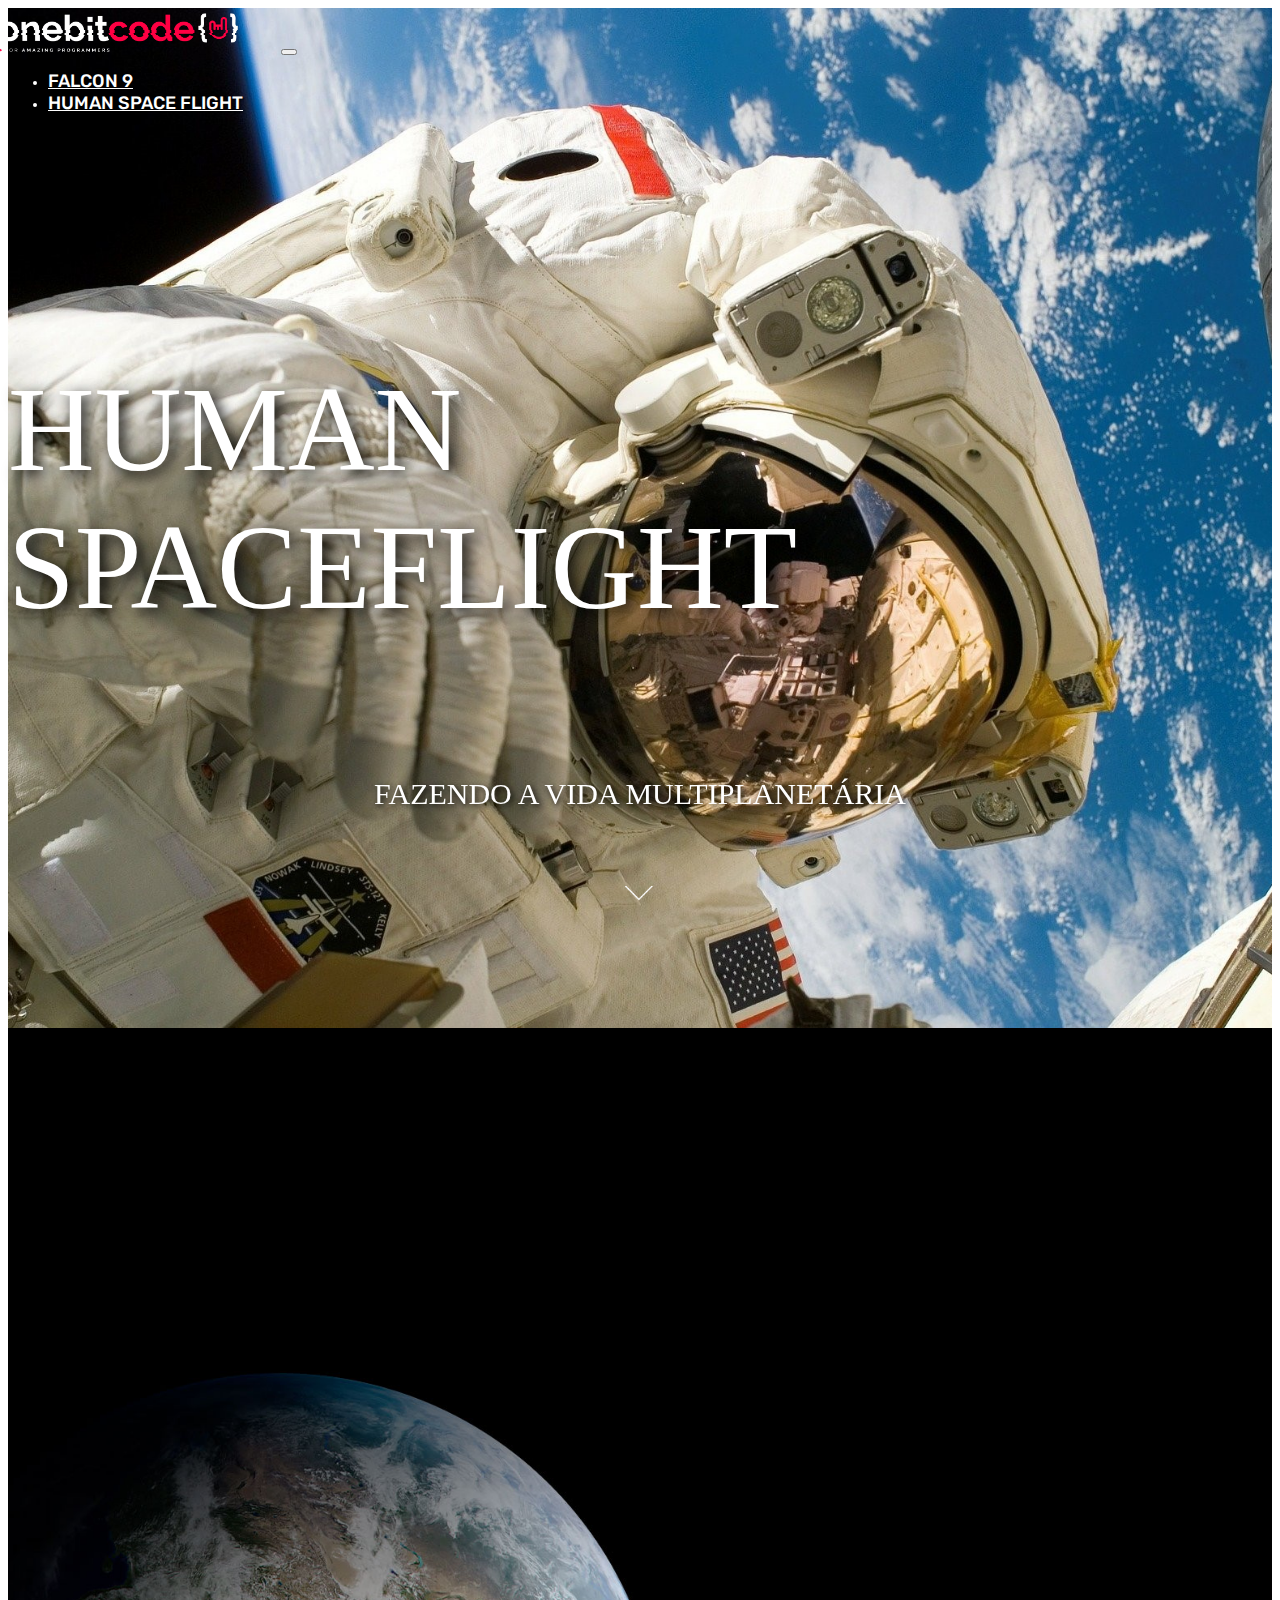
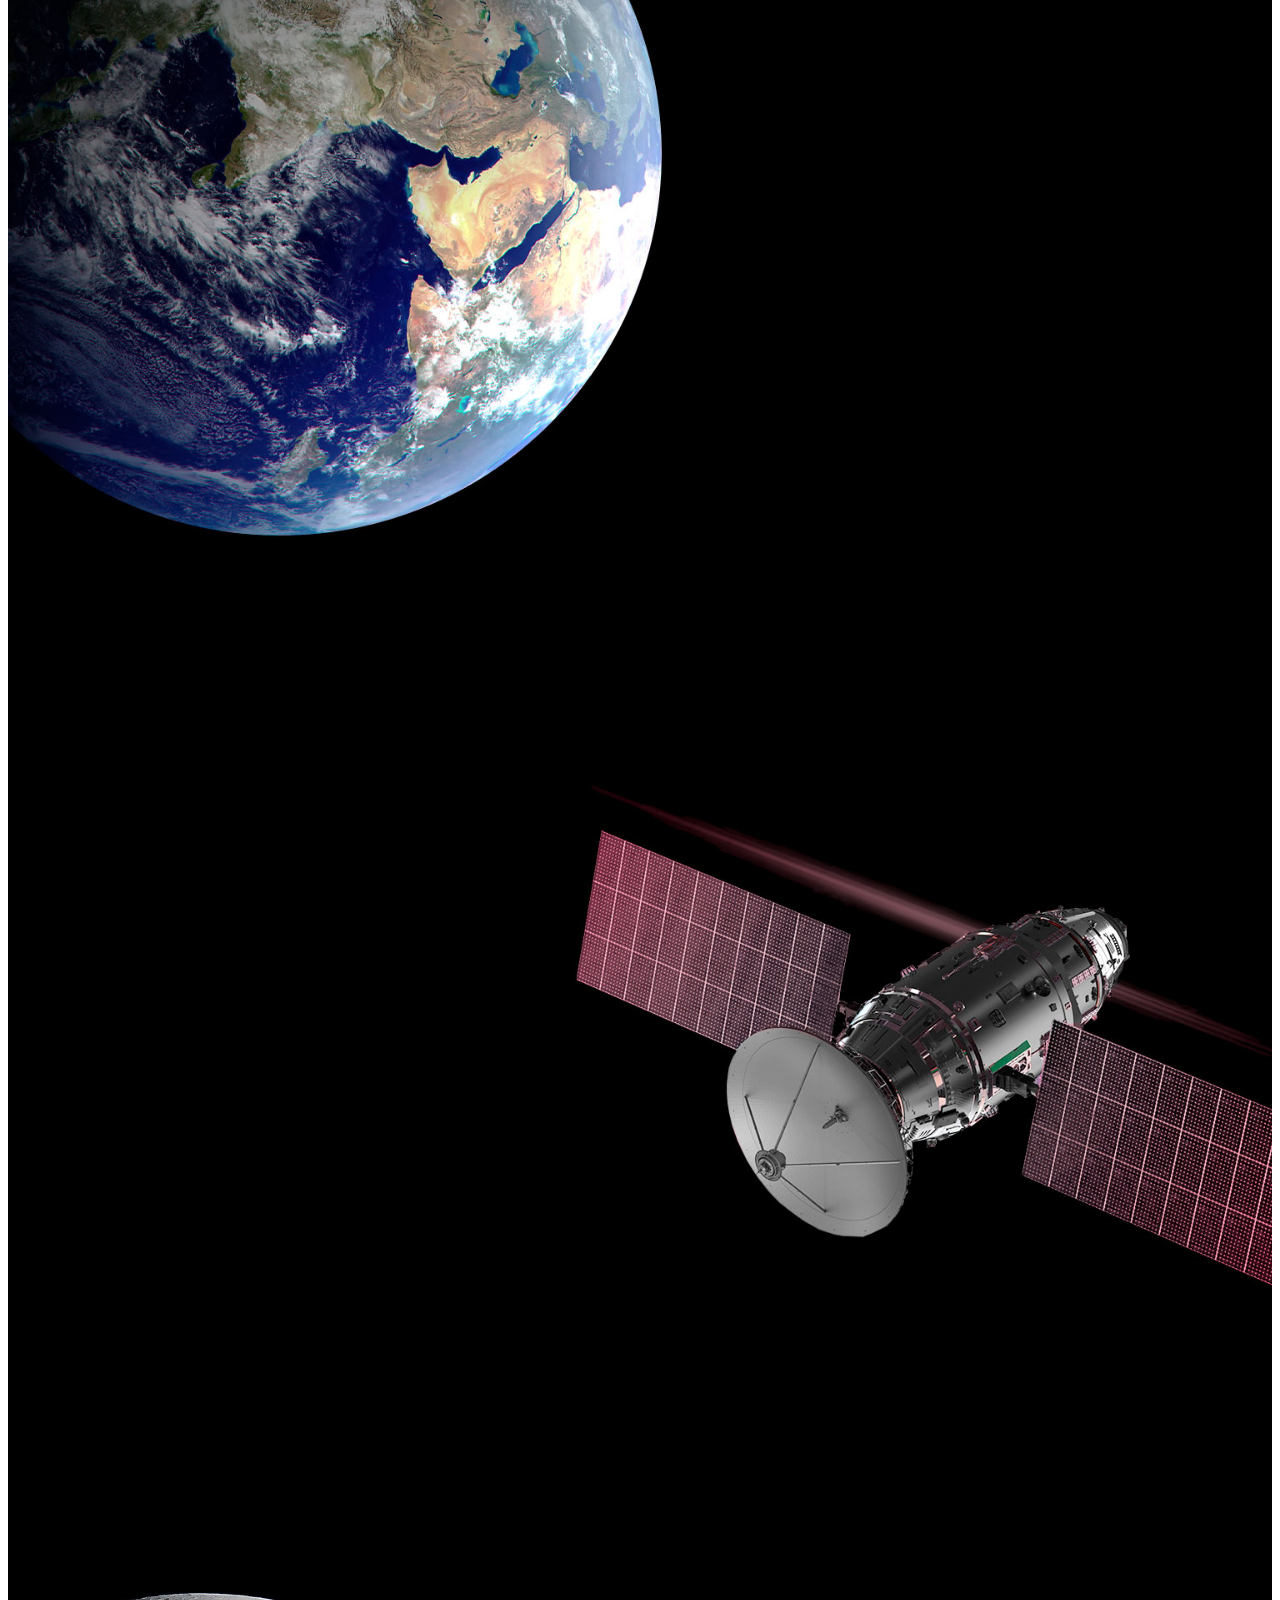
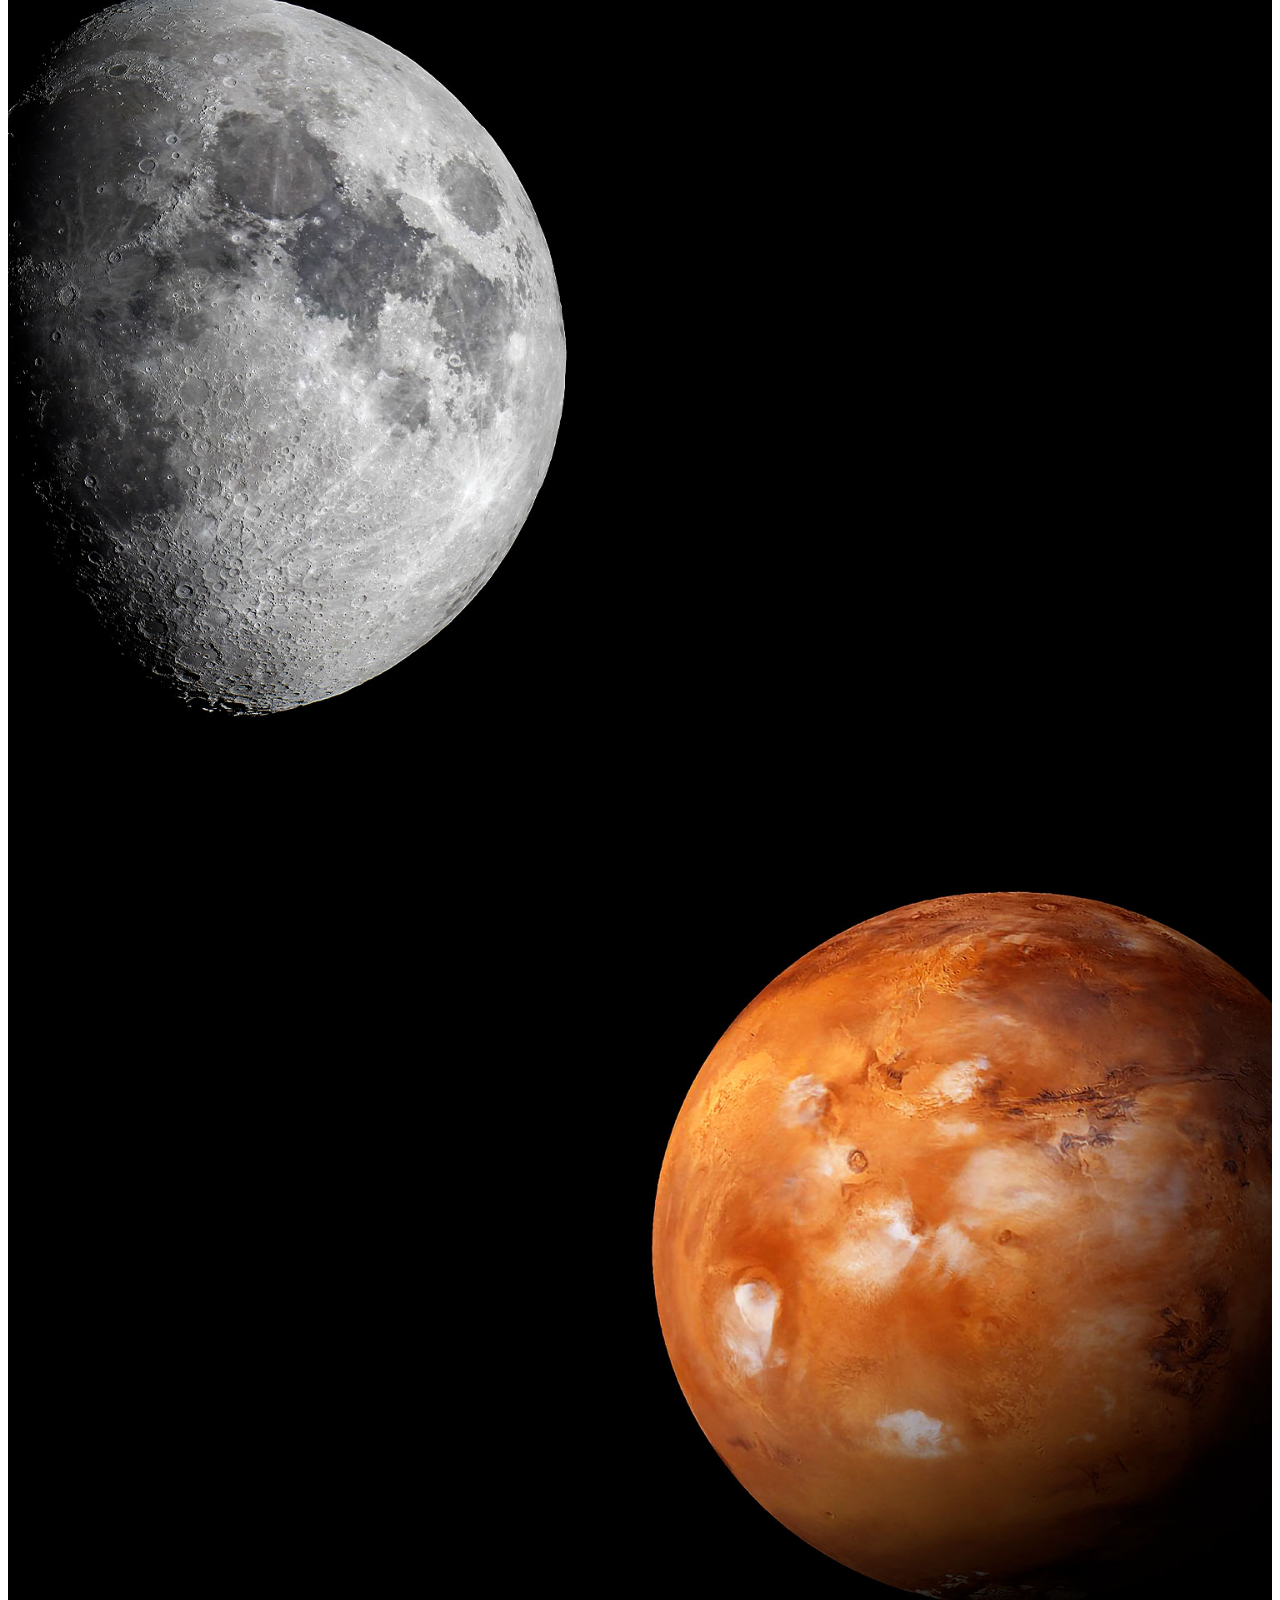
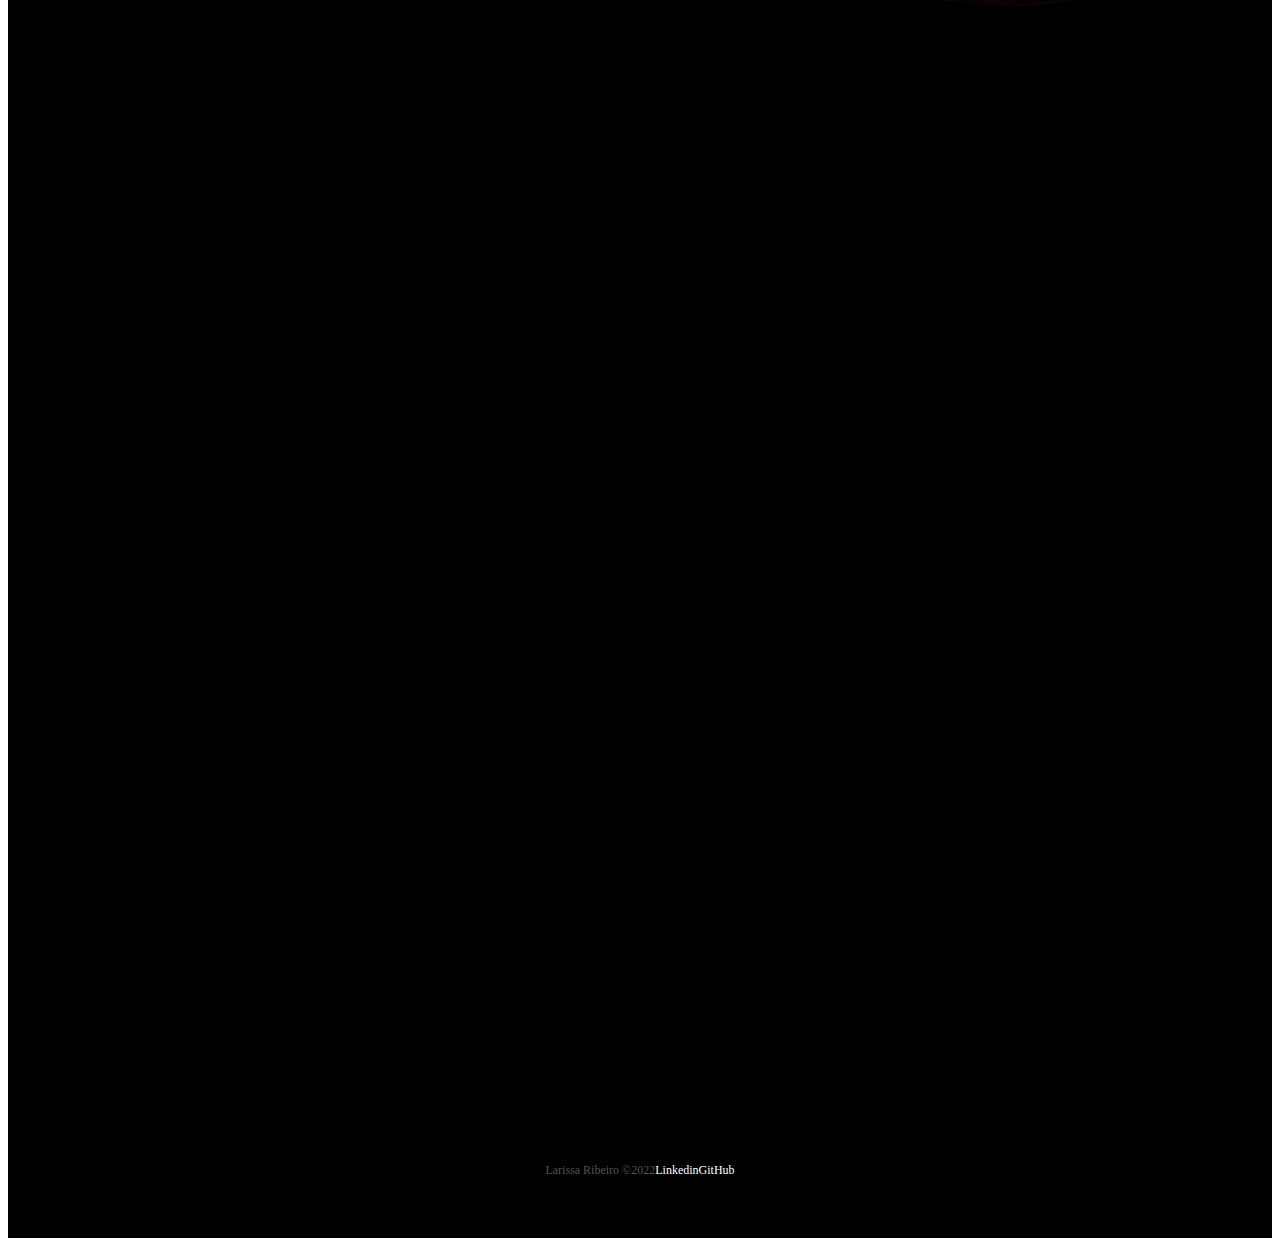
<file: humanflight.html>
<!DOCTYPE html>
<html lang="pt-BR">
<head>
  <meta charset="UTF-8">
  <meta http-equiv="X-UA-Compatible" content="IE=edge">
  <meta name="viewport" content="width=device-width, initial-scale=1.0">

  <!-- CSS BOOTSTRAP -->
  <link href="https://cdn.jsdelivr.net/npm/bootstrap@5.1.3/dist/css/bootstrap.min.css" rel="stylesheet" integrity="sha384-1BmE4kWBq78iYhFldvKuhfTAU6auU8tT94WrHftjDbrCEXSU1oBoqyl2QvZ6jIW3" crossorigin="anonymous">

  <!-- FAVICON   -->
  <link rel="shortcut icon" href="./images/favicon.png" type="image/x-icon">

  <!-- CSS STYLE -->
  <link rel="stylesheet" href="./css/style.css">

    <!-- Lib text CSS -->
  <link rel="stylesheet" href="https://unpkg.com/aos@next/dist/aos.css" />

  <title>OnebitX</title>
</head>
<body>
  <div class="container-fluid container00 container08">
    <div class="container">
      <header class="header">
        <nav class="navbar navbar-expand-lg navbar-dark bg-transparent pt-4">
          <div class="container-fluid">
            <a href="/index.html"><img src="./images/logo-obc-2021-darkbg.png" alt="logo onebitcode" class="logoOBC img-fluid"></a>
            <button class="navbar-toggler" type="button" data-bs-toggle="collapse" data-bs-target="#navbarSupportedContent" aria-controls="navbarSupportedContent" aria-expanded="false" aria-label="Toggle navigation">
              <span class="navbar-toggler-icon"></span>
            </button>
            <div class="collapse navbar-collapse" id="navbarSupportedContent">
              <ul class="navbar-nav me-auto mb-2 mb-lg-0 ">
                <li class="nav-item">
                  <a class="nav-link active" aria-current="page" href="./falcon9.html" id="navHuman">Falcon 9</a>
                </li>
                <li class="nav-item">
                  <a class="nav-link active" aria-current="page" href="./humanflight.html" id="navHuman">Human Space Flight</a>
                </li>
                </ul>
              </div>
          </div>
        </nav>
      </header>
    </div>
    <div class="container text-center container01Content" data-aos="fade-up"  data-aos-duration="1500">
      <p class="h1 titleHuman">Human Spaceflight</p>

      <p class="subtitleHuman">Fazendo a Vida Multiplanetária</p>

      <img src="./images/home/home/arrowDown.gif" alt="" class="arrowDown">

    </div>
  </div>

  <div class="container-fluid text-center earthDesc">
    <p class="textEarthDesc" data-aos="flip-right"  data-aos-duration="1500">SpaceX também oferece voos cormeciais para orbita terrestre e lunar. Para começar a planejar a sua jornada, por favor contate-nos</p>
  </div>

<div class="container-fluid container00 container09">
    <div class="containerRightContent" data-aos="fade-right"  data-aos-duration="1500">
      <p class="subtitleSection">Missão</p>
      <p class="h2 titleSection">Orbita da Terra</p>
      <p class="subtitleSection">Experimente o planeta azul a 300km de altura</p>

      <button type="button" class="btn btn-outline-light p-3 px-5 btnExplorer">Explorar</button>
    </div>
  </div>

  <div class="container-fluid container00 container10">
    <div class="containerLeftContent" data-aos="fade-right"  data-aos-duration="1500">
      <p class="subtitleSection">Missão</p>
      <p class="h2 titleSection">Estação Espacial</p>
      <p class="subtitleSection">Transportando Humanos para o Laboratóro Voador no Céu</p>

      <button type="button" class="btn btn-outline-light p-3 px-5 btnExplorer">Explorar</button>
    </div>
  </div>
  <div class="container-fluid container00 container11">
    <div class="containerRightContent" data-aos="fade-right"  data-aos-duration="1500">
      <p class="subtitleSection">Missão</p>
      <p class="h2 titleSection">Lua</p>
      <p class="subtitleSection">Retornando Humanos para a nossa Lua Vizinha</p>

      <button type="button" class="btn btn-outline-light p-3 px-5 btnExplorer">Explorar</button>
    </div>
  </div>

  <div class="container-fluid container00 container12">
    <div class="containerLeftContent" data-aos="fade-right"  data-aos-duration="1500">
      <p class="subtitleSection">Missão</p>
      <p class="h2 titleSection">Marte e Além</p>
      <p class="subtitleSection">O Caminho para Tornar a Humanidade Multiplanetária</p>

      <button type="button" class="btn btn-outline-light p-3 px-5 btnExplorer">Explorar</button>
    </div>
  </div>

  <div class="container-fluir text-center downloadDesc">
    <p data-aos="fade-right"  data-aos-duration="1500">Para mais informações sobre os serviçoes entre em contato</p>

    <button type="button" class="btn btn-outline-light p-3" data-aos="flip-right"  data-aos-duration="1500">Baixar guia do usuário</button>
    <button type="button" class="btn btn-outline-light p-3" data-aos="flip-right"  data-aos-duration="15000">Capacidades e Serviços</button>

  </div>

  <footer div="container-fluid" class="footer">
    <span class="me-4 copyLarissa">Larissa Ribeiro &copy;2022</span>
    <a href="https://www.linkedin.com/in/larissa-ribeiro-8714361b0/" target="_blank" class="me-4">Linkedin</a>
    <a href="https://github.com/llarissaribeiro" target="_blank">GitHub</a>
  </footer>


  <!-- JS BOOTSTRAP -->
  <script src="https://cdn.jsdelivr.net/npm/bootstrap@5.1.3/dist/js/bootstrap.bundle.min.js" integrity="sha384-ka7Sk0Gln4gmtz2MlQnikT1wXgYsOg+OMhuP+IlRH9sENBO0LRn5q+8nbTov4+1p" crossorigin="anonymous"></script>

    <!-- Lib text CSS -->
   <script src="https://unpkg.com/aos@next/dist/aos.js"></script>
  <script>
    AOS.init();
  </script>
</body>
</html>
</file>
<file: css/style.css>
@import url("https://fonts.googleapis.com/css2?family=Rubik&display=swap");
* {
  color: rgb(255, 255, 255);
}

.header {
  font-size: 14px;
  font-weight: bold;
  padding-top: 5px;
  font-family: Rubik;
}
.header #navItem {
  text-transform: uppercase;
}
.header #navItem:hover {
  color: #b9b9b9;
}

.container00 {
  min-height: 100vh;
  background-size: cover;
  background-repeat: no-repeat;
  background-position: center;
}

.arrowDown {
  display: inline-block;
  width: 90px;
  margin-top: 5px;
}

.logoOBC {
  width: 240px;
  margin-right: 40px;
  margin-left: -10px;
}

#button {
  padding: 15px 35px;
  text-transform: uppercase;
  border: 2px solid;
}

.footer {
  background-color: black;
  height: 15vh;
  font-size: 12px;
  font-weight: 500;
  display: flex;
  align-items: center;
  justify-content: center;
}
.footer a {
  text-decoration: none;
  color: white;
}
.footer a:hover {
  color: #b9b9b9;
}
.footer .copyLarissa {
  color: #555252;
}

/* media query */
@media (max-width: 405px) {
  .logoOBC {
    width: 180px;
    margin-top: 15px;
  }
  .footer {
    font-size: 10px;
  }
}
@media (max-width: 395px) {
  .downloadDesc button {
    margin: 10px 0px;
  }
}
@media (max-width: 350px) {
  .logoOBC {
    width: 150px;
    margin-top: 15px;
  }
}
.container00.container01 {
  background-image: url(../../images/home/home/01.jpg);
}
.container00.container02 {
  background-image: url(../../images/home/home/03.jpg);
}
.container00.container03 {
  background-image: url(../../images/home/home/02.gif);
}
.container00.container04 {
  background-image: url(../../images/home/home/04.jpg);
}

.titlePadding {
  padding-top: 200px;
  text-transform: uppercase;
}

.shortTitle {
  width: 550px;
}

.mediumTitle {
  width: 650px;
}

@media (max-width: 750px) {
  .titlePadding {
    padding-top: 120px;
    font-size: 50px;
  }
  #launchComing {
    font-size: 22px;
  }
  .shortTitle, .mediumTitle {
    width: auto;
    font-size: 50px;
  }
  #button {
    padding: 10px 16px;
    font-size: 16px;
  }
}
@media (max-width: 380px) {
  .titlePadding {
    padding-top: 120px;
    font-size: 30px;
  }
  .shortTitle, .mediumTitle {
    width: auto;
    font-size: 30px;
  }
  #launchComing {
    font-size: 12px;
  }
  #button {
    padding: 8px 12px;
    font-size: 14px;
  }
}
.container00.container05 {
  background-image: url(../../images/falcon9/falcon9/01.jpg);
}
.container00.container06 {
  background-image: url(../../images/falcon9/falcon9/02.jpg);
}
.container00.carrossel01 {
  background-image: url(../../images/falcon9/falcon9/03.jpg);
}
.container00.carrossel02 {
  background-image: url(../../images/falcon9/falcon9/04.jpg);
}
.container00.carrossel03 {
  background-image: url(../../images/falcon9/falcon9/05.jpg);
}
.container00.carrossel04 {
  background-image: url(../../images/falcon9/falcon9/06.jpg);
}
.container00.carrossel05 {
  background-image: url(../../images/falcon9/falcon9/07.jpg);
}
.container00.carrossel06 {
  background-image: url(../../images/falcon9/falcon9/03.jpg);
}
.container00.container07 {
  background-image: url(../../images/falcon9/falcon9/08.jpg);
}

.titleContent {
  display: flex;
  flex-direction: column;
  height: 80vh;
  justify-content: center;
}

.titleFalcon9 {
  font-size: 90px;
  font-family: "Rubik", sans-serif;
  text-transform: uppercase;
  font-weight: 514;
  text-shadow: 2px 2px 15px black;
}

.subtitleFacon9 {
  text-transform: uppercase;
  text-shadow: 2px 2px 5px black;
}

.numbers {
  background-color: black;
  height: 40vh;
  display: flex;
  flex-direction: column;
  justify-content: center;
}

.titleNumb {
  font-size: 90px;
}

.subtitleNumb {
  font-size: 20px;
}

.containerFalcon9Desc {
  display: grid;
  height: 90vh;
  align-items: center;
  justify-content: left;
}

.falcon9Desc {
  font-size: 22px;
  width: 620px;
  text-align: justify;
  line-height: 35px;
}

#overviewPosition {
  width: 460px;
  margin-left: 13%;
  padding-top: 15%;
  text-align: justify;
}

.subtitleOverview {
  text-transform: uppercase;
}

.titleOverview {
  font-family: "Rubik";
  font-size: 35px;
  text-transform: uppercase;
}

.carrosselSlide img {
  height: 100vh;
}
.carrosselSlide .carrosselText {
  background-color: black;
  border-radius: 5px;
  padding: 5px;
}

.downloadDesc {
  background-color: black;
  height: 85vh;
  padding-top: 240px;
}

.button {
  border: 2px solid white;
  margin-right: 10px;
  text-transform: uppercase;
}

@media (max-width: 768px) {
  .titleFalcon9 {
    text-shadow: 2px 2px 10px black;
  }
  .subtitleFacon9 {
    text-transform: uppercase;
    text-shadow: 2px 2px 3px black;
  }
  .titleNumb {
    font-size: 80px;
  }
  .suntitleNumb {
    font-size: 18px;
  }
  .falcon9Desc {
    font-size: 16px;
    width: 380px;
    line-height: 22px;
  }
  #overviewPosition {
    padding-top: 35%;
  }
  .carrosselText {
    width: auto;
    height: auto;
  }
}
@media (max-width: 575px) {
  .numbers {
    height: 60vh;
  }
  #overviewPosition {
    width: auto;
    margin-left: auto;
  }
  .falcon9Desc {
    font-size: 16px;
    width: auto;
  }
}
@media (max-width: 460px) {
  .titleFalcon9 {
    font-size: 70px;
  }
}
@media (max-width: 375px) {
  .titleFalcon9 {
    font-size: 50px;
  }
  .subtitleFacon9 {
    font-size: 15px;
  }
}
.container00.container08 {
  background-image: url(../../images/humanFlight/humanFlight/01.jpg);
}
.container00.container09 {
  background-image: url(../../images/humanFlight/humanFlight/02.jpg);
}
.container00.container10 {
  background-image: url(../../images/humanFlight/humanFlight/03.jpg);
}
.container00.container11 {
  background-image: url(../../images/humanFlight/humanFlight/04.jpg);
}
.container00.container12 {
  background-image: url(../../images/humanFlight/humanFlight/05.jpg);
}

#navHuman {
  font-size: 18px;
  text-transform: uppercase;
  text-shadow: 1px 1px 2px black;
  font-weight: 500;
}
#navHuman:hover {
  color: #b9b9b9;
}

.container01Content {
  height: 100vh;
  display: flex;
  flex-direction: column;
  justify-content: center;
  align-items: center;
}
.container01Content .titleHuman {
  font-size: 120px;
  text-transform: uppercase;
  text-shadow: 5px 5px 15px black;
}
.container01Content .subtitleHuman {
  margin-top: 20px;
  margin-bottom: 50px;
  font-size: 30px;
  text-transform: uppercase;
  text-shadow: 2px 2px 6px black;
}

.earthDesc {
  background-color: black;
  height: 30vh;
  display: flex;
  justify-content: center;
  align-items: center;
}

.textEarthDesc {
  color: #d8d8d8;
  font-size: 22px;
  font-weight: 400;
  width: 800px;
}

.containerRightContent {
  margin-left: 55%;
  padding-top: 15%;
  text-transform: uppercase;
}

.titleSection {
  font-size: 60px;
  font-weight: bold;
  text-transform: uppercase;
}

.subtitleSection {
  font-weight: 480;
  text-transform: uppercase;
}

.containerLeftContent {
  margin-left: 5%;
  padding-top: 15%;
}

.btnExplorer {
  margin-top: 30px;
  text-transform: uppercase;
}

@media (max-width: 780px) {
  .container01Content .titleHuman {
    font-size: 90px;
  }
  .container01Content img {
    width: 150px;
  }
  .container01Content .subtitleHuman {
    font-size: 28px;
  }
  .containerRightContent {
    margin-left: 15%;
  }
  .containerLeftContent {
    margin-left: 15%;
  }
  .earthDesc .textEarthDesc {
    font-size: 18px;
    width: auto;
  }
}
@media (max-width: 610px) {
  .container01Content .titleHuman {
    font-size: 60px;
  }
  .container01Content .subtitleHuman {
    font-size: 24px;
  }
  .containerRightContent {
    margin-left: 5%;
  }
  .containerLeftContent {
    margin-left: 5%;
  }
  .titleSection {
    font-size: 50px;
  }
}
@media (max-width: 380px) {
  .container01Content .titleHuman {
    font-size: 45px;
  }
  .container01Content img {
    width: 100px;
  }
}

/*# sourceMappingURL=style.css.map */
</file>
